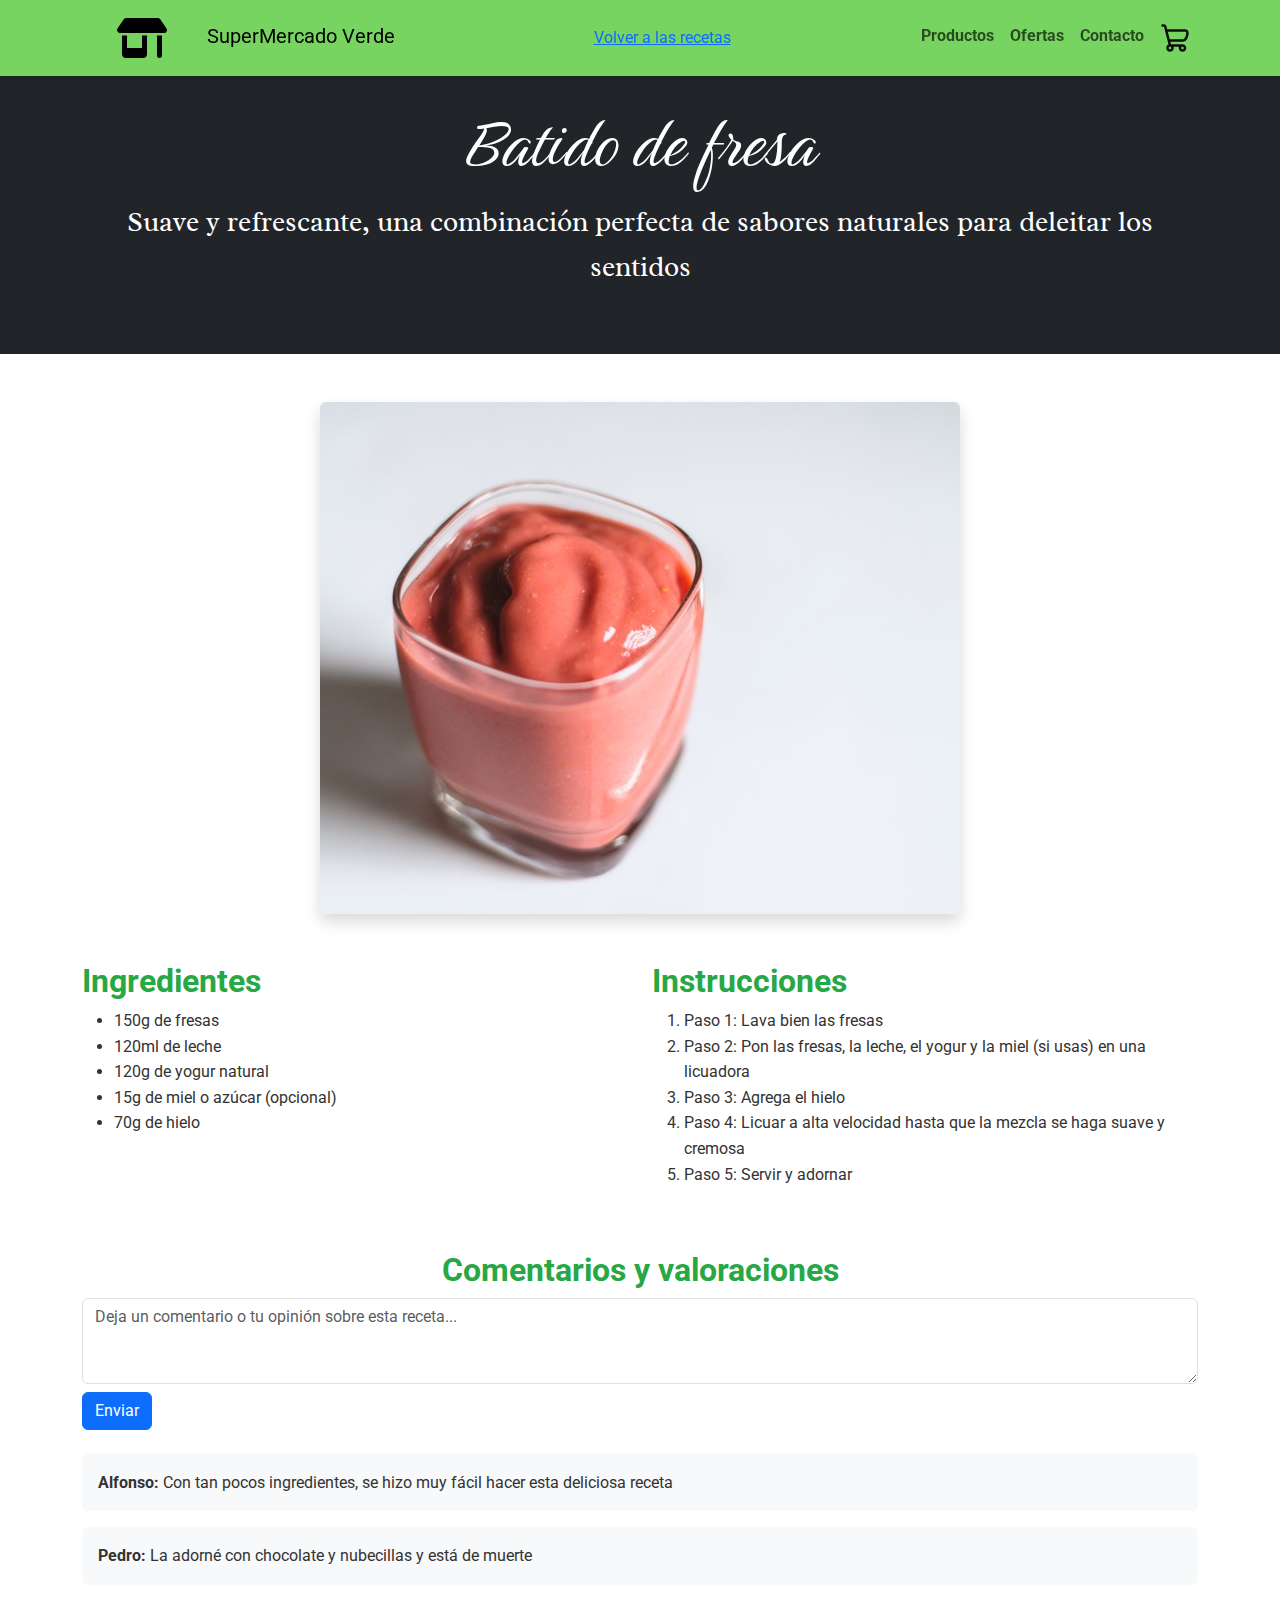
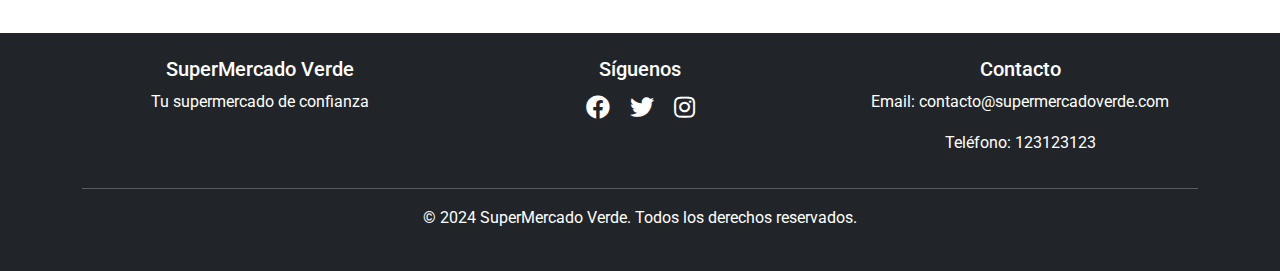
<file: ProyectoBootstrap/recetas/batidodefresa.html>
<!DOCTYPE html>
<html lang="es">

<head>
    <meta charset="UTF-8">
    <meta name="viewport" content="width=device-width, initial-scale=1.0">
    <title>Batido de fresa | SuperMercado Verde</title>
    <link href="https://cdn.jsdelivr.net/npm/bootstrap@5.3.3/dist/css/bootstrap.min.css" rel="stylesheet">
    <link href="https://fonts.googleapis.com/css2?family=Roboto:wght@300;400;700&display=swap" rel="stylesheet">
    <link rel="stylesheet" href="../indexStyle.css">
    <link rel="icon" href="../assets/favicon-dark.svg" media="(prefers-color-scheme: dark)">
    <link rel="icon" href="../assets/favicon-light.svg" media="(prefers-color-scheme: light)">
</head>

<body>

    <!-- Navbar -->
    <nav class="navbar navbar-expand-lg navbar-light bg-light fixed-top">
        <div class="container">
            <a class="navbar-brand" href="../index.html">
                <img src="../assets/logo.svg" alt="Logo SuperMercado Verde" width="120" height="60">
                <span>SuperMercado Verde</span>
            </a>
            <button class="navbar-toggler" type="button" data-bs-toggle="collapse" data-bs-target="#navbarNav"
                aria-controls="navbarNav" aria-expanded="false" aria-label="Toggle navigation">
                <span class="navbar-toggler-icon"></span>
            </button>
            <div class="container text-center ">
                <a href="../frutasyverduras.html#recetas">Volver a las recetas</a>
            </div>
            <div class="collapse navbar-collapse" id="navbarNav">
                <ul class="navbar-nav ms-auto">
                    <li class="nav-item"><a class="nav-link" href="../index.html#productos">Productos</a></li>
                    <li class="nav-item"><a class="nav-link" href="../index.html#ofertas">Ofertas</a></li>
                    <li class="nav-item"><a class="nav-link" href="../index.html#contacto">Contacto</a></li>
                    <li class="nav-item"><a class="nav-link" href="#carrito"><img
                                src="../assets/shopping-cart-svgrepo-com.svg" alt="carrito"></a></li>
                </ul>
            </div>
        </div>
    </nav>

    <!-- Encabezado de la receta -->
    <header class="bg-dark text-white py-5 mt-5 text-center">
        <div class="container">
            <h1 class="display-1 birthstone-regular ">Batido de fresa</h1>
            <p class="lead fs-3 radley-regular">Suave y refrescante, una combinación perfecta de sabores naturales para
                deleitar los sentidos</p>
        </div>
    </header>

    <!-- Imagen destacada -->
    <section class="container my-5 text-center">
        <img src="../assets/batidofresa.jpg" alt="Imagen de la receta" class="img-fluid rounded shadow mx-auto">
    </section>

    <!-- Ingredientes y pasos -->
    <section class="container my-5">
        <div class="row">
            <div class="col-md-6">
                <h2>Ingredientes</h2>
                <ul>
                    <li>150g de fresas</li>
                    <li>120ml de leche</li>
                    <li>120g de yogur natural</li>
                    <li>15g de miel o azúcar (opcional)</li>
                    <li>70g de hielo</li>
                </ul>
            </div>
            <div class="col-md-6">
                <h2>Instrucciones</h2>
                <ol>
                    <li>Paso 1: Lava bien las fresas</li>
                    <li>Paso 2: Pon las fresas, la leche, el yogur y la miel (si usas) en una licuadora</li>
                    <li>Paso 3: Agrega el hielo</li>
                    <li>Paso 4: Licuar a alta velocidad hasta que la mezcla se haga suave y cremosa</li>
                    <li>Paso 5: Servir y adornar</li>
                </ol>
            </div>
        </div>
    </section>

    <!-- Comentarios o valoraciones -->
    <section class="container my-5">
        <h2 class="text-center">Comentarios y valoraciones</h2>
        <div class="mb-4">
            <textarea class="form-control" rows="3"
                placeholder="Deja un comentario o tu opinión sobre esta receta..."></textarea>
            <button class="btn btn-primary mt-2">Enviar</button>
        </div>
        <div class="bg-light p-3 rounded mb-3">
            <strong>Alfonso:</strong> Con tan pocos ingredientes, se hizo muy fácil hacer esta deliciosa receta
        </div>
        <div class="bg-light p-3 rounded mb-3">
            <strong>Pedro:</strong> La adorné con chocolate y nubecillas y está de muerte
        </div>
    </section>

    <!-- Footer -->
    <footer class="bg-dark text-white text-center py-4">
        <div class="container">
            <div class="row">
                <div class="col-md-4">
                    <h5>SuperMercado Verde</h5>
                    <p>Tu supermercado de confianza</p>
                </div>
                <div class="col-md-4">
                    <h5>Síguenos</h5>
                    <div class="social-icons">
                        <a href="#" class="text-white mx-2"><i class="fab fa-facebook"></i></a>
                        <a href="#" class="text-white mx-2"><i class="fab fa-twitter"></i></a>
                        <a href="#" class="text-white mx-2"><i class="fab fa-instagram"></i></a>
                    </div>
                </div>
                <div class="col-md-4">
                    <h5>Contacto</h5>
                    <p>Email: contacto@supermercadoverde.com</p>
                    <p>Teléfono: 123123123</p>
                </div>
            </div>
            <hr>
            <p>&copy; 2024 SuperMercado Verde. Todos los derechos reservados.</p>
        </div>
    </footer>

    <script src="https://cdn.jsdelivr.net/npm/bootstrap@5.3.3/dist/js/bootstrap.bundle.min.js"></script>
    <link rel="stylesheet" href="https://cdnjs.cloudflare.com/ajax/libs/font-awesome/5.15.4/css/all.min.css">
</body>

</html>
</file>
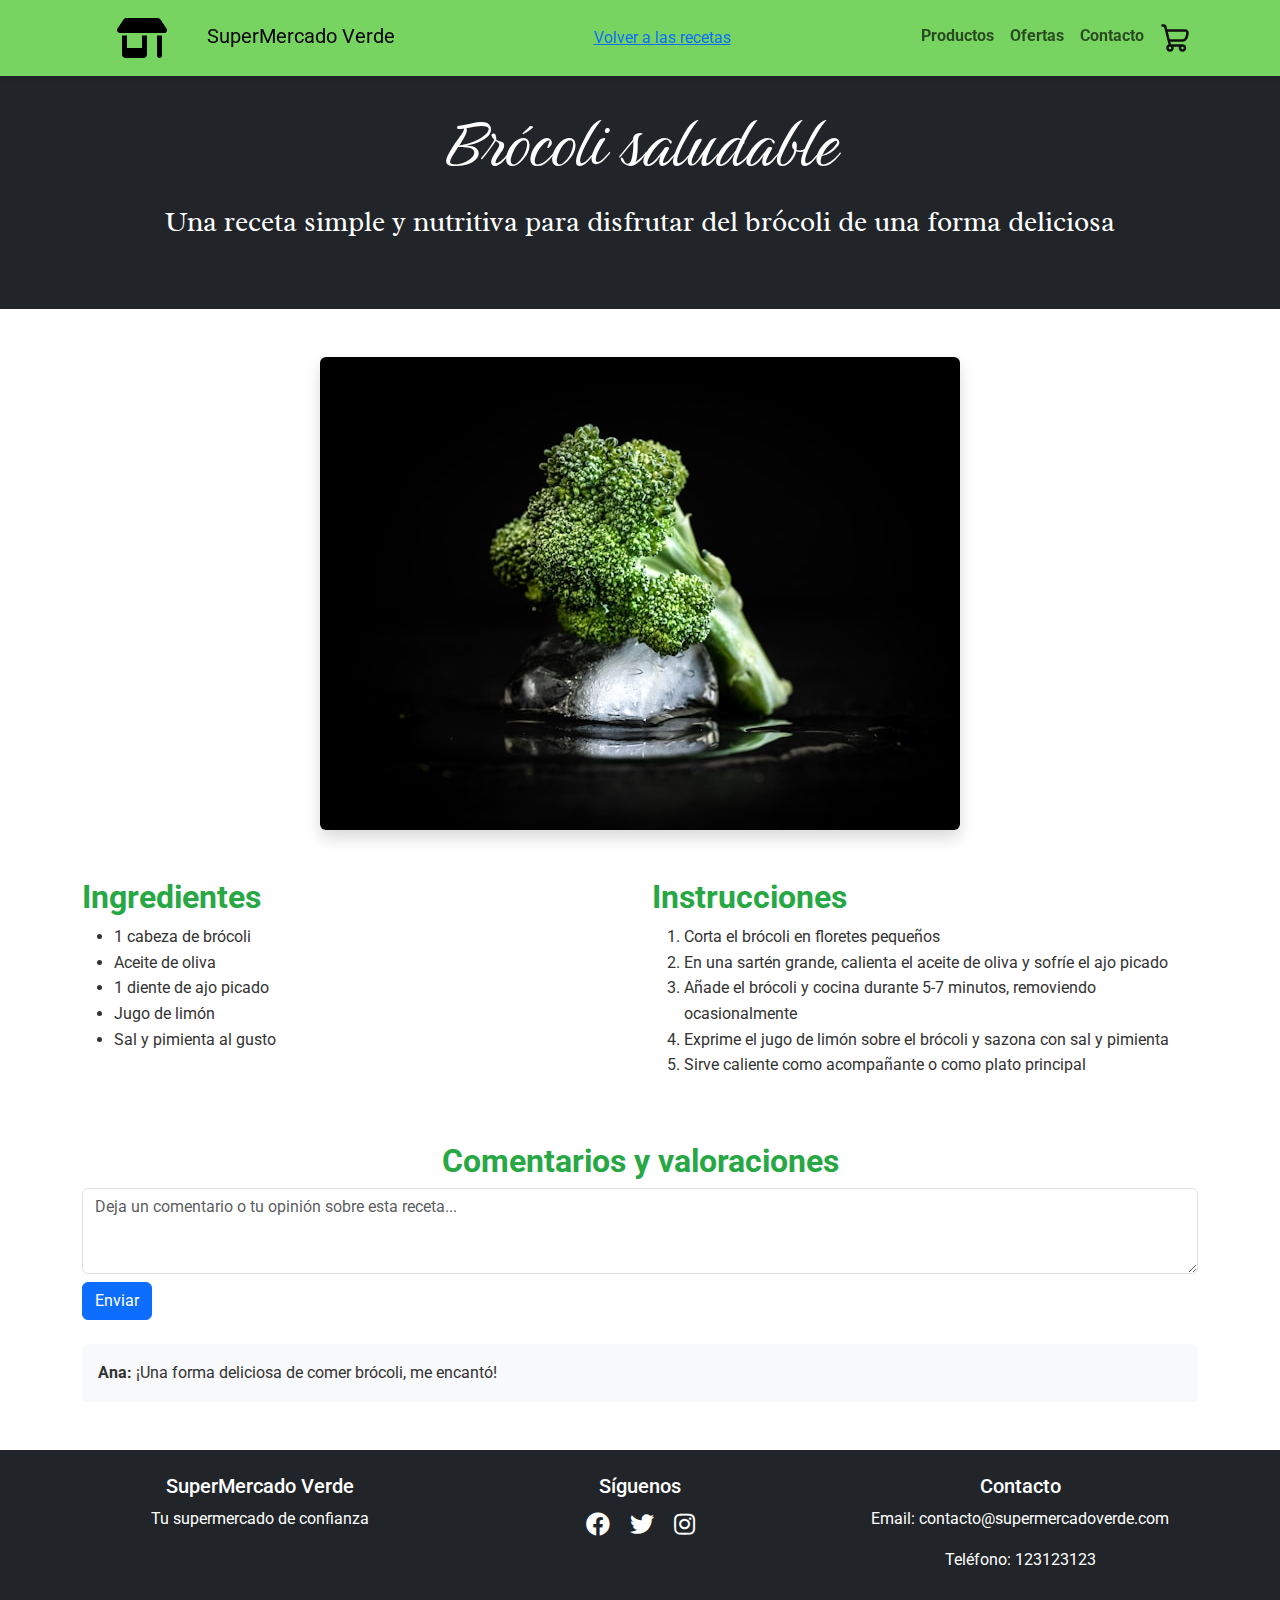
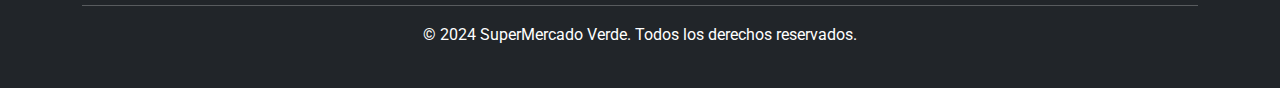
<file: ProyectoBootstrap/recetas/brocolisaludable.html>
<!DOCTYPE html>
<html lang="es">

<head>
    <meta charset="UTF-8">
    <meta name="viewport" content="width=device-width, initial-scale=1.0">
    <title>Brócoli saludable | SuperMercado Verde</title>
    <link href="https://cdn.jsdelivr.net/npm/bootstrap@5.3.3/dist/css/bootstrap.min.css" rel="stylesheet">
    <link href="https://fonts.googleapis.com/css2?family=Roboto:wght@300;400;700&display=swap" rel="stylesheet">
    <link rel="stylesheet" href="../indexStyle.css">
    <link rel="icon" href="../assets/favicon-dark.svg" media="(prefers-color-scheme: dark)">
    <link rel="icon" href="../assets/favicon-light.svg" media="(prefers-color-scheme: light)">
</head>

<body>

    <!-- Navbar -->
    <nav class="navbar navbar-expand-lg navbar-light bg-light fixed-top">
        <div class="container">
            <a class="navbar-brand" href="../index.html">
                <img src="../assets/logo.svg" alt="Logo SuperMercado Verde" width="120" height="60">
                <span>SuperMercado Verde</span>
            </a>
            <button class="navbar-toggler" type="button" data-bs-toggle="collapse" data-bs-target="#navbarNav"
                aria-controls="navbarNav" aria-expanded="false" aria-label="Toggle navigation">
                <span class="navbar-toggler-icon"></span>
            </button>
            <div class="container text-center">
                <a href="../frutasyverduras.html#recetas">Volver a las recetas</a>
            </div>
            <div class="collapse navbar-collapse" id="navbarNav">
                <ul class="navbar-nav ms-auto">
                    <li class="nav-item"><a class="nav-link" href="../index.html#productos">Productos</a></li>
                    <li class="nav-item"><a class="nav-link" href="../index.html#ofertas">Ofertas</a></li>
                    <li class="nav-item"><a class="nav-link" href="../index.html#contacto">Contacto</a></li>
                    <li class="nav-item"><a class="nav-link" href="#carrito"><img
                                src="../assets/shopping-cart-svgrepo-com.svg" alt="carrito"></a></li>
                </ul>
            </div>
        </div>
    </nav>

    <!-- Encabezado de la receta -->
    <header class="bg-dark text-white py-5 mt-5 text-center">
        <div class="container">
            <h1 class="display-1 birthstone-regular ">Brócoli saludable</h1>
            <p class="lead fs-3 radley-regular">Una receta simple y nutritiva para disfrutar del brócoli de una forma deliciosa</p>
        </div>
    </header>

    <!-- Imagen destacada -->
    <section class="container my-5 text-center">
        <img src="../assets/brocolisano.jpg" alt="Imagen de la receta" class="img-fluid rounded shadow mx-auto">
    </section>

    <!-- Ingredientes y pasos -->
    <section class="container my-5">
        <div class="row">
            <div class="col-md-6">
                <h2>Ingredientes</h2>
                <ul>
                    <li>1 cabeza de brócoli</li>
                    <li>Aceite de oliva</li>
                    <li>1 diente de ajo picado</li>
                    <li>Jugo de limón</li>
                    <li>Sal y pimienta al gusto</li>
                </ul>
            </div>
            <div class="col-md-6">
                <h2>Instrucciones</h2>
                <ol>
                    <li>Corta el brócoli en floretes pequeños</li>
                    <li>En una sartén grande, calienta el aceite de oliva y sofríe el ajo picado</li>
                    <li>Añade el brócoli y cocina durante 5-7 minutos, removiendo ocasionalmente</li>
                    <li>Exprime el jugo de limón sobre el brócoli y sazona con sal y pimienta</li>
                    <li>Sirve caliente como acompañante o como plato principal</li>
                </ol>
            </div>
        </div>
    </section>

    <!-- Comentarios o valoraciones -->
    <section class="container my-5">
        <h2 class="text-center">Comentarios y valoraciones</h2>
        <div class="mb-4">
            <textarea class="form-control" rows="3"
                placeholder="Deja un comentario o tu opinión sobre esta receta..."></textarea>
            <button class="btn btn-primary mt-2">Enviar</button>
        </div>
        <div class="bg-light p-3 rounded mb-3">
            <strong>Ana:</strong> ¡Una forma deliciosa de comer brócoli, me encantó!
        </div>
    </section>

    <!-- Footer -->
    <footer class="bg-dark text-white text-center py-4">
        <div class="container">
            <div class="row">
                <div class="col-md-4">
                    <h5>SuperMercado Verde</h5>
                    <p>Tu supermercado de confianza</p>
                </div>
                <div class="col-md-4">
                    <h5>Síguenos</h5>
                    <div class="social-icons">
                        <a href="#" class="text-white mx-2"><i class="fab fa-facebook"></i></a>
                        <a href="#" class="text-white mx-2"><i class="fab fa-twitter"></i></a>
                        <a href="#" class="text-white mx-2"><i class="fab fa-instagram"></i></a>
                    </div>
                </div>
                <div class="col-md-4">
                    <h5>Contacto</h5>
                    <p>Email: contacto@supermercadoverde.com</p>
                    <p>Teléfono: 123123123</p>
                </div>
            </div>
            <hr>
            <p>&copy; 2024 SuperMercado Verde. Todos los derechos reservados.</p>
        </div>
    </footer>

    <script src="https://cdn.jsdelivr.net/npm/bootstrap@5.3.3/dist/js/bootstrap.bundle.min.js"></script>
    <link rel="stylesheet" href="https://cdnjs.cloudflare.com/ajax/libs/font-awesome/5.15.4/css/all.min.css">
</body>

</html>
</file>
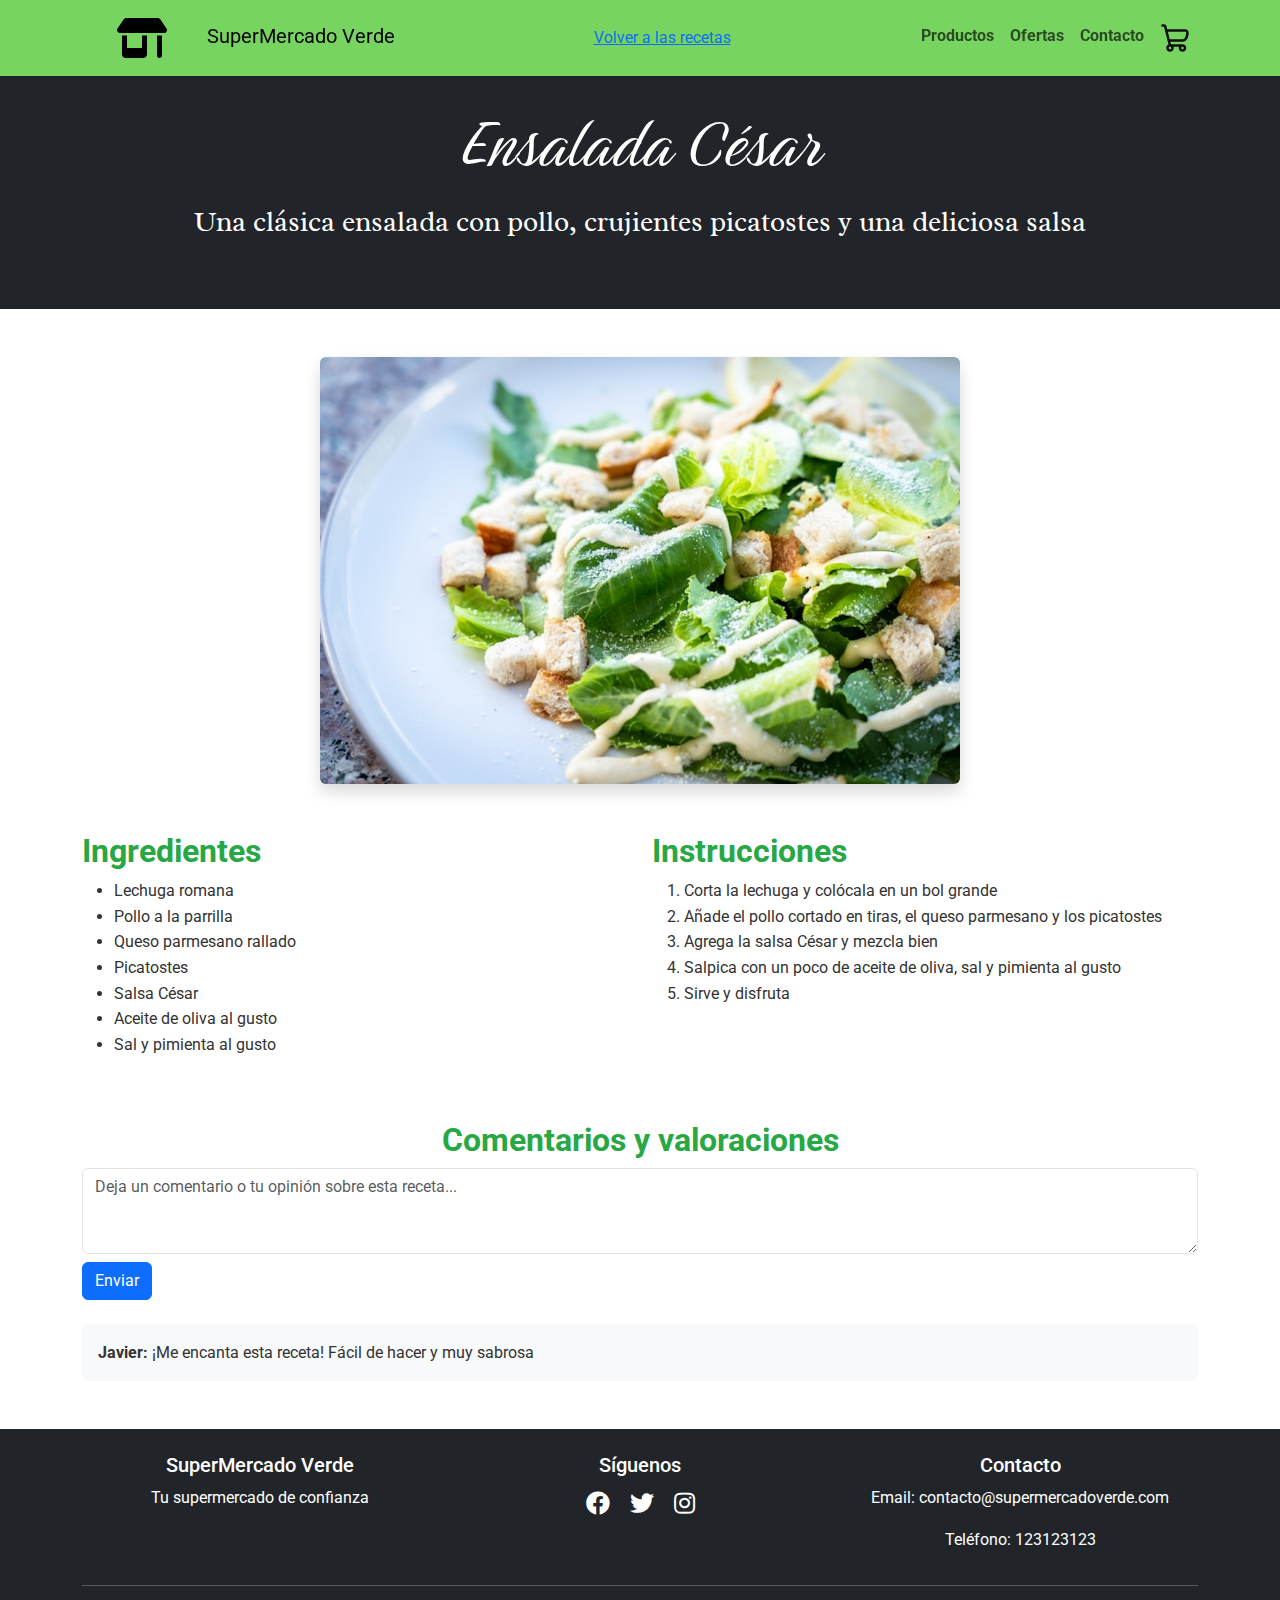
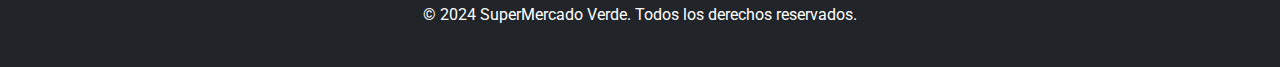
<file: ProyectoBootstrap/recetas/ensaladacesar.html>
<!DOCTYPE html>
<html lang="es">

<head>
    <meta charset="UTF-8">
    <meta name="viewport" content="width=device-width, initial-scale=1.0">
    <title>Ensalada César | SuperMercado Verde</title>
    <link href="https://cdn.jsdelivr.net/npm/bootstrap@5.3.3/dist/css/bootstrap.min.css" rel="stylesheet">
    <link href="https://fonts.googleapis.com/css2?family=Roboto:wght@300;400;700&display=swap" rel="stylesheet">
    <link rel="stylesheet" href="../indexStyle.css">
    <link rel="icon" href="../assets/favicon-dark.svg" media="(prefers-color-scheme: dark)">
    <link rel="icon" href="../assets/favicon-light.svg" media="(prefers-color-scheme: light)">
</head>

<body>

    <!-- Navbar -->
    <nav class="navbar navbar-expand-lg navbar-light bg-light fixed-top">
        <div class="container">
            <a class="navbar-brand" href="../index.html">
                <img src="../assets/logo.svg" alt="Logo SuperMercado Verde" width="120" height="60">
                <span>SuperMercado Verde</span>
            </a>
            <button class="navbar-toggler" type="button" data-bs-toggle="collapse" data-bs-target="#navbarNav"
                aria-controls="navbarNav" aria-expanded="false" aria-label="Toggle navigation">
                <span class="navbar-toggler-icon"></span>
            </button>
            <div class="container text-center">
                <a href="../frutasyverduras.html#recetas">Volver a las recetas</a>
            </div>
            <div class="collapse navbar-collapse" id="navbarNav">
                <ul class="navbar-nav ms-auto">
                    <li class="nav-item"><a class="nav-link" href="../index.html#productos">Productos</a></li>
                    <li class="nav-item"><a class="nav-link" href="../index.html#ofertas">Ofertas</a></li>
                    <li class="nav-item"><a class="nav-link" href="../index.html#contacto">Contacto</a></li>
                    <li class="nav-item"><a class="nav-link" href="#carrito"><img
                                src="../assets/shopping-cart-svgrepo-com.svg" alt="carrito"></a></li>
                </ul>
            </div>
        </div>
    </nav>

    <!-- Encabezado de la receta -->
    <header class="bg-dark text-white py-5 mt-5 text-center">
        <div class="container">
            <h1 class="display-1 birthstone-regular ">Ensalada César</h1>
            <p class="lead fs-3 radley-regular">Una clásica ensalada con pollo, crujientes picatostes y una deliciosa salsa</p>
        </div>
    </header>

    <!-- Imagen destacada -->
    <section class="container my-5 text-center">
        <img src="../assets/ensaladacesar.jpg" alt="Imagen de la receta" class="img-fluid rounded shadow mx-auto">
    </section>

    <!-- Ingredientes y pasos -->
    <section class="container my-5">
        <div class="row">
            <div class="col-md-6">
                <h2>Ingredientes</h2>
                <ul>
                    <li>Lechuga romana</li>
                    <li>Pollo a la parrilla</li>
                    <li>Queso parmesano rallado</li>
                    <li>Picatostes</li>
                    <li>Salsa César</li>
                    <li>Aceite de oliva al gusto</li>
                    <li>Sal y pimienta al gusto</li>
                </ul>
            </div>
            <div class="col-md-6">
                <h2>Instrucciones</h2>
                <ol>
                    <li>Corta la lechuga y colócala en un bol grande</li>
                    <li>Añade el pollo cortado en tiras, el queso parmesano y los picatostes</li>
                    <li>Agrega la salsa César y mezcla bien</li>
                    <li>Salpica con un poco de aceite de oliva, sal y pimienta al gusto</li>
                    <li>Sirve y disfruta</li>
                </ol>
            </div>
        </div>
    </section>

    <!-- Comentarios o valoraciones -->
    <section class="container my-5">
        <h2 class="text-center">Comentarios y valoraciones</h2>
        <div class="mb-4">
            <textarea class="form-control" rows="3"
                placeholder="Deja un comentario o tu opinión sobre esta receta..."></textarea>
            <button class="btn btn-primary mt-2">Enviar</button>
        </div>
        <div class="bg-light p-3 rounded mb-3">
            <strong>Javier:</strong> ¡Me encanta esta receta! Fácil de hacer y muy sabrosa
        </div>
    </section>

    <!-- Footer -->
    <footer class="bg-dark text-white text-center py-4">
        <div class="container">
            <div class="row">
                <div class="col-md-4">
                    <h5>SuperMercado Verde</h5>
                    <p>Tu supermercado de confianza</p>
                </div>
                <div class="col-md-4">
                    <h5>Síguenos</h5>
                    <div class="social-icons">
                        <a href="#" class="text-white mx-2"><i class="fab fa-facebook"></i></a>
                        <a href="#" class="text-white mx-2"><i class="fab fa-twitter"></i></a>
                        <a href="#" class="text-white mx-2"><i class="fab fa-instagram"></i></a>
                    </div>
                </div>
                <div class="col-md-4">
                    <h5>Contacto</h5>
                    <p>Email: contacto@supermercadoverde.com</p>
                    <p>Teléfono: 123123123</p>
                </div>
            </div>
            <hr>
            <p>&copy; 2024 SuperMercado Verde. Todos los derechos reservados.</p>
        </div>
    </footer>

    <script src="https://cdn.jsdelivr.net/npm/bootstrap@5.3.3/dist/js/bootstrap.bundle.min.js"></script>
    <link rel="stylesheet" href="https://cdnjs.cloudflare.com/ajax/libs/font-awesome/5.15.4/css/all.min.css">
</body>

</html>
</file>
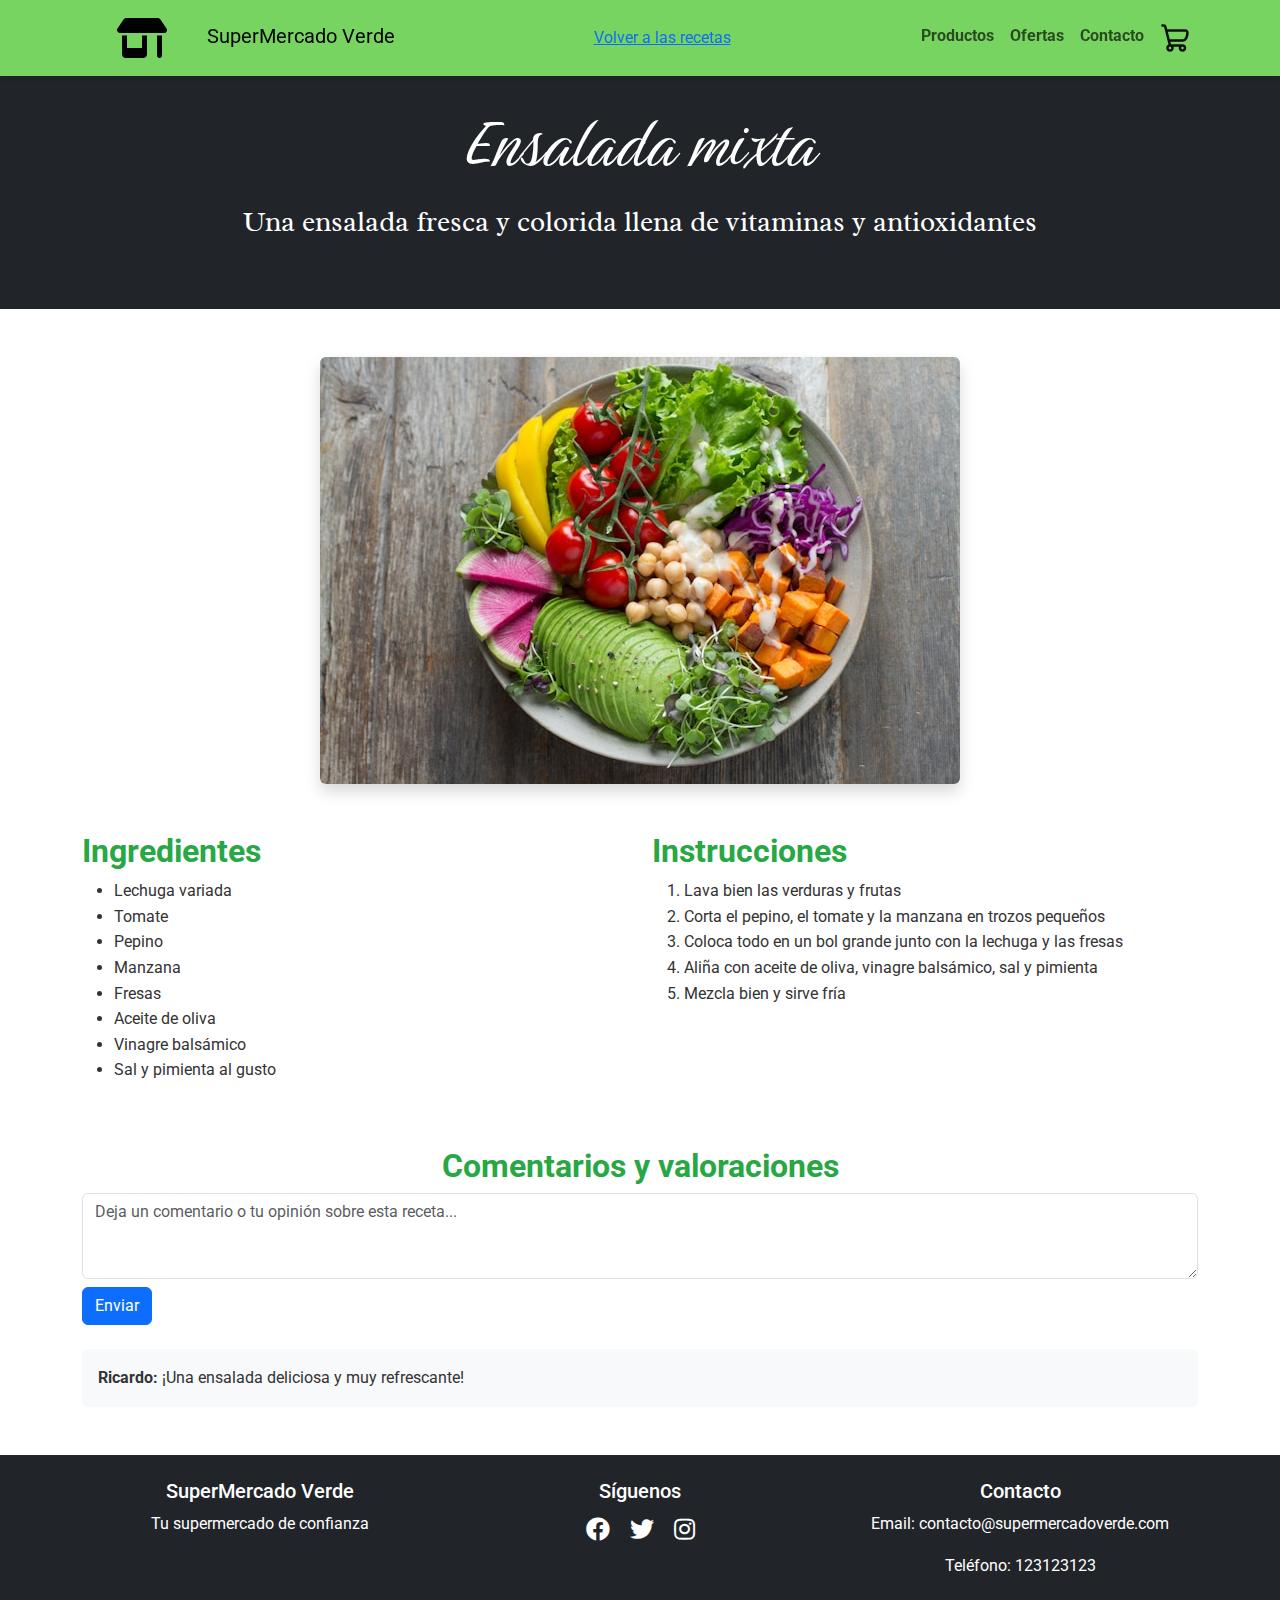
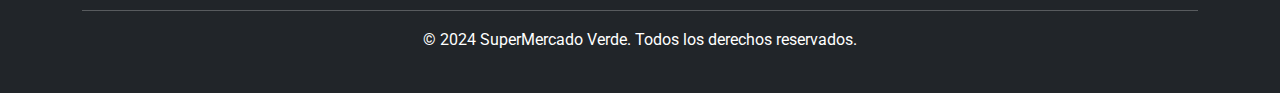
<file: ProyectoBootstrap/recetas/ensaladamixta.html>
<!DOCTYPE html>
<html lang="es">

<head>
    <meta charset="UTF-8">
    <meta name="viewport" content="width=device-width, initial-scale=1.0">
    <title>Ensalada mixta | SuperMercado Verde</title>
    <link href="https://cdn.jsdelivr.net/npm/bootstrap@5.3.3/dist/css/bootstrap.min.css" rel="stylesheet">
    <link href="https://fonts.googleapis.com/css2?family=Roboto:wght@300;400;700&display=swap" rel="stylesheet">
    <link rel="stylesheet" href="../indexStyle.css">
    <link rel="icon" href="../assets/favicon-dark.svg" media="(prefers-color-scheme: dark)">
    <link rel="icon" href="../assets/favicon-light.svg" media="(prefers-color-scheme: light)">
</head>

<body>

    <!-- Navbar -->
    <nav class="navbar navbar-expand-lg navbar-light bg-light fixed-top">
        <div class="container">
            <a class="navbar-brand" href="../index.html">
                <img src="../assets/logo.svg" alt="Logo SuperMercado Verde" width="120" height="60">
                <span>SuperMercado Verde</span>
            </a>
            <button class="navbar-toggler" type="button" data-bs-toggle="collapse" data-bs-target="#navbarNav"
                aria-controls="navbarNav" aria-expanded="false" aria-label="Toggle navigation">
                <span class="navbar-toggler-icon"></span>
            </button>
            <div class="container text-center">
                <a href="../frutasyverduras.html#recetas">Volver a las recetas</a>
            </div>
            <div class="collapse navbar-collapse" id="navbarNav">
                <ul class="navbar-nav ms-auto">
                    <li class="nav-item"><a class="nav-link" href="../index.html#productos">Productos</a></li>
                    <li class="nav-item"><a class="nav-link" href="../index.html#ofertas">Ofertas</a></li>
                    <li class="nav-item"><a class="nav-link" href="../index.html#contacto">Contacto</a></li>
                    <li class="nav-item"><a class="nav-link" href="#carrito"><img
                                src="../assets/shopping-cart-svgrepo-com.svg" alt="carrito"></a></li>
                </ul>
            </div>
        </div>
    </nav>

    <!-- Encabezado de la receta -->
    <header class="bg-dark text-white py-5 mt-5 text-center">
        <div class="container">
            <h1 class="display-1 birthstone-regular ">Ensalada mixta</h1>
            <p class="lead fs-3 radley-regular">Una ensalada fresca y colorida llena de vitaminas y antioxidantes</p>
        </div>
    </header>

    <!-- Imagen destacada -->
    <section class="container my-5 text-center">
        <img src="../assets/ensaladamixta.jpg" alt="Imagen de la receta" class="img-fluid rounded shadow mx-auto">
    </section>

    <!-- Ingredientes y pasos -->
    <section class="container my-5">
        <div class="row">
            <div class="col-md-6">
                <h2>Ingredientes</h2>
                <ul>
                    <li>Lechuga variada</li>
                    <li>Tomate</li>
                    <li>Pepino</li>
                    <li>Manzana</li>
                    <li>Fresas</li>
                    <li>Aceite de oliva</li>
                    <li>Vinagre balsámico</li>
                    <li>Sal y pimienta al gusto</li>
                </ul>
            </div>
            <div class="col-md-6">
                <h2>Instrucciones</h2>
                <ol>
                    <li>Lava bien las verduras y frutas</li>
                    <li>Corta el pepino, el tomate y la manzana en trozos pequeños</li>
                    <li>Coloca todo en un bol grande junto con la lechuga y las fresas</li>
                    <li>Aliña con aceite de oliva, vinagre balsámico, sal y pimienta</li>
                    <li>Mezcla bien y sirve fría</li>
                </ol>
            </div>
        </div>
    </section>

    <!-- Comentarios o valoraciones -->
    <section class="container my-5">
        <h2 class="text-center">Comentarios y valoraciones</h2>
        <div class="mb-4">
            <textarea class="form-control" rows="3"
                placeholder="Deja un comentario o tu opinión sobre esta receta..."></textarea>
            <button class="btn btn-primary mt-2">Enviar</button>
        </div>
        <div class="bg-light p-3 rounded mb-3">
            <strong>Ricardo:</strong> ¡Una ensalada deliciosa y muy refrescante!
        </div>
    </section>

    <!-- Footer -->
    <footer class="bg-dark text-white text-center py-4">
        <div class="container">
            <div class="row">
                <div class="col-md-4">
                    <h5>SuperMercado Verde</h5>
                    <p>Tu supermercado de confianza</p>
                </div>
                <div class="col-md-4">
                    <h5>Síguenos</h5>
                    <div class="social-icons">
                        <a href="#" class="text-white mx-2"><i class="fab fa-facebook"></i></a>
                        <a href="#" class="text-white mx-2"><i class="fab fa-twitter"></i></a>
                        <a href="#" class="text-white mx-2"><i class="fab fa-instagram"></i></a>
                    </div>
                </div>
                <div class="col-md-4">
                    <h5>Contacto</h5>
                    <p>Email: contacto@supermercadoverde.com</p>
                    <p>Teléfono: 123123123</p>
                </div>
            </div>
            <hr>
            <p>&copy; 2024 SuperMercado Verde. Todos los derechos reservados.</p>
        </div>
    </footer>

    <script src="https://cdn.jsdelivr.net/npm/bootstrap@5.3.3/dist/js/bootstrap.bundle.min.js"></script>
    <link rel="stylesheet" href="https://cdnjs.cloudflare.com/ajax/libs/font-awesome/5.15.4/css/all.min.css">
</body>

</html>
</file>
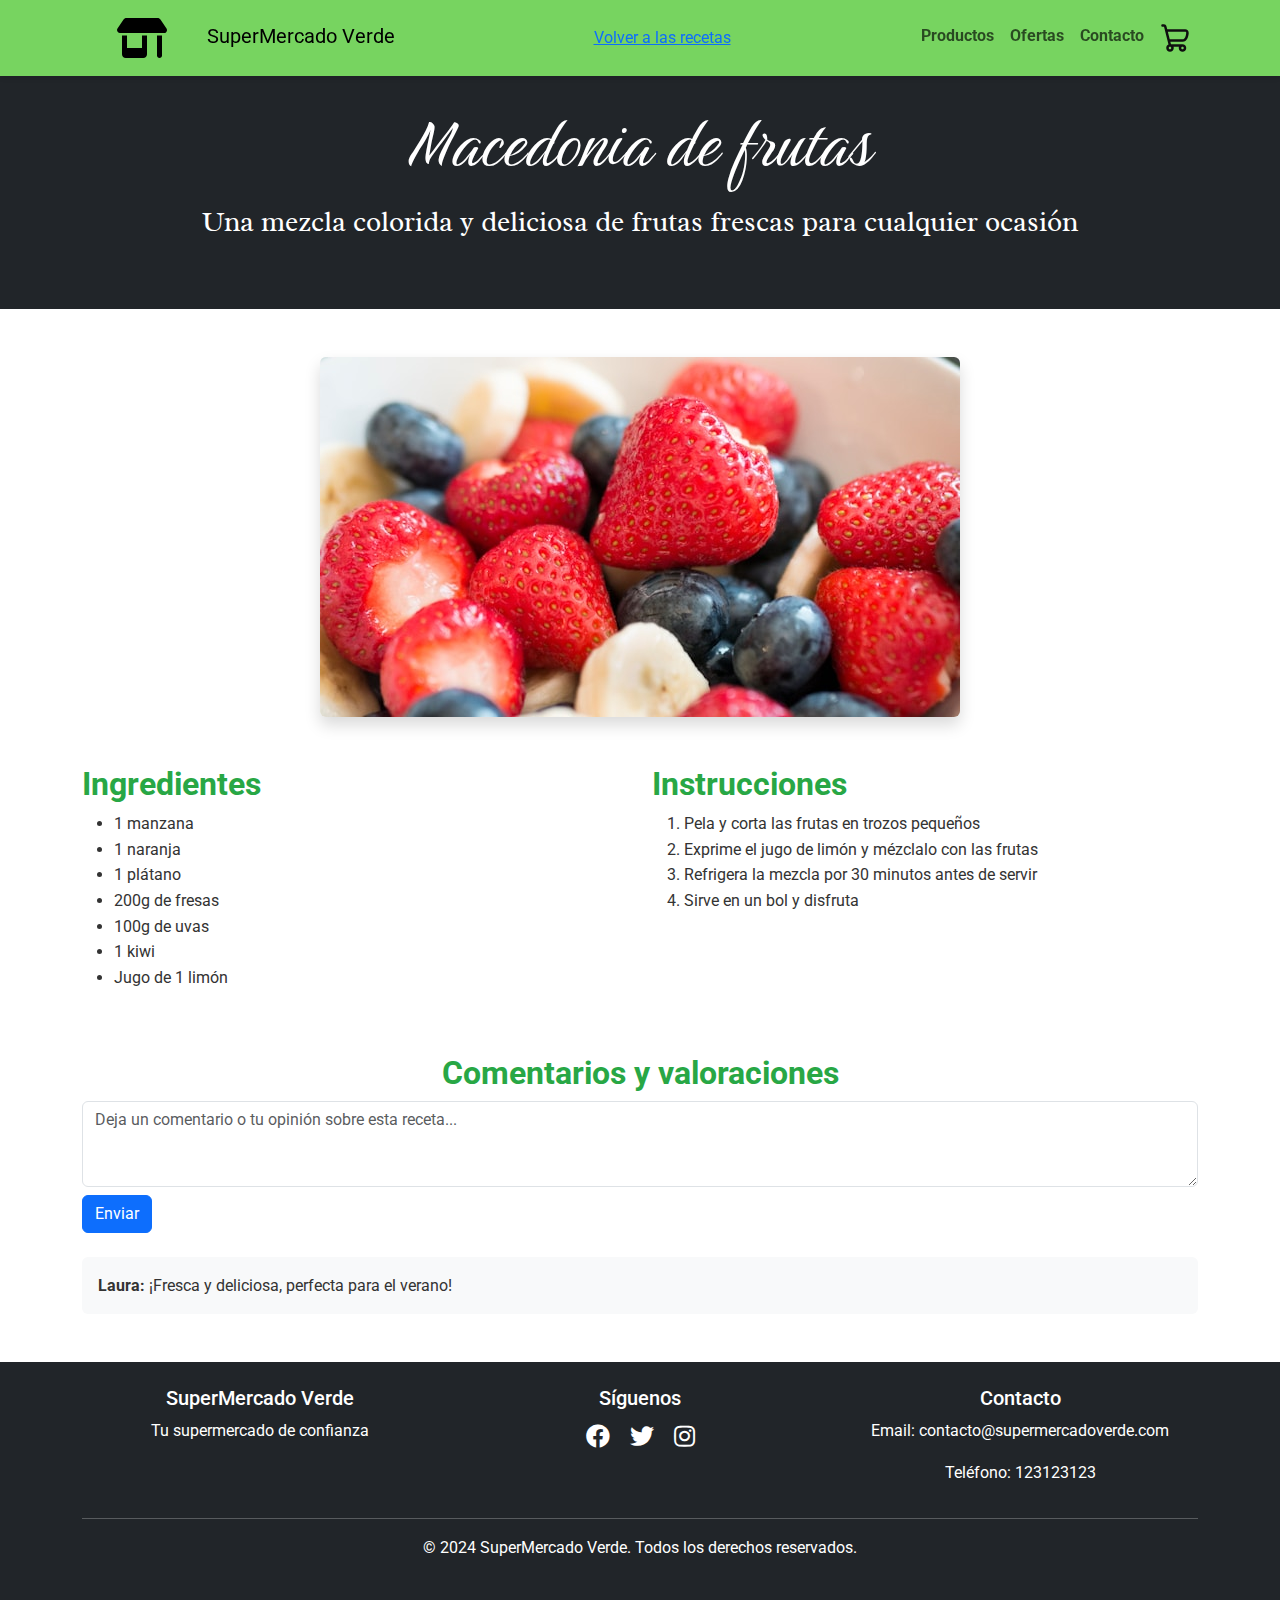
<file: ProyectoBootstrap/recetas/macedoniadefrutas.html>
<!DOCTYPE html>
<html lang="es">

<head>
    <meta charset="UTF-8">
    <meta name="viewport" content="width=device-width, initial-scale=1.0">
    <title>Macedonia de frutas | SuperMercado Verde</title>
    <link href="https://cdn.jsdelivr.net/npm/bootstrap@5.3.3/dist/css/bootstrap.min.css" rel="stylesheet">
    <link href="https://fonts.googleapis.com/css2?family=Roboto:wght@300;400;700&display=swap" rel="stylesheet">
    <link rel="stylesheet" href="../indexStyle.css">
    <link rel="icon" href="../assets/favicon-dark.svg" media="(prefers-color-scheme: dark)">
    <link rel="icon" href="../assets/favicon-light.svg" media="(prefers-color-scheme: light)">
</head>

<body>

    <!-- Navbar -->
    <nav class="navbar navbar-expand-lg navbar-light bg-light fixed-top">
        <div class="container">
            <a class="navbar-brand" href="../index.html">
                <img src="../assets/logo.svg" alt="Logo SuperMercado Verde" width="120" height="60">
                <span>SuperMercado Verde</span>
            </a>
            <button class="navbar-toggler" type="button" data-bs-toggle="collapse" data-bs-target="#navbarNav"
                aria-controls="navbarNav" aria-expanded="false" aria-label="Toggle navigation">
                <span class="navbar-toggler-icon"></span>
            </button>
            <div class="container text-center">
                <a href="../frutasyverduras.html#recetas">Volver a las recetas</a>
            </div>
            <div class="collapse navbar-collapse" id="navbarNav">
                <ul class="navbar-nav ms-auto">
                    <li class="nav-item"><a class="nav-link" href="../index.html#productos">Productos</a></li>
                    <li class="nav-item"><a class="nav-link" href="../index.html#ofertas">Ofertas</a></li>
                    <li class="nav-item"><a class="nav-link" href="../index.html#contacto">Contacto</a></li>
                    <li class="nav-item"><a class="nav-link" href="#carrito"><img
                                src="../assets/shopping-cart-svgrepo-com.svg" alt="carrito"></a></li>
                </ul>
            </div>
        </div>
    </nav>

    <!-- Encabezado de la receta -->
    <header class="bg-dark text-white py-5 mt-5 text-center">
        <div class="container">
            <h1 class="display-1 birthstone-regular ">Macedonia de frutas</h1>
            <p class="lead fs-3 radley-regular">Una mezcla colorida y deliciosa de frutas frescas para cualquier ocasión</p>
        </div>
    </header>

    <!-- Imagen destacada -->
    <section class="container my-5 text-center">
        <img src="../assets/macedonia.jpg" alt="Imagen de la receta" class="img-fluid rounded shadow mx-auto">
    </section>

    <!-- Ingredientes y pasos -->
    <section class="container my-5">
        <div class="row">
            <div class="col-md-6">
                <h2>Ingredientes</h2>
                <ul>
                    <li>1 manzana</li>
                    <li>1 naranja</li>
                    <li>1 plátano</li>
                    <li>200g de fresas</li>
                    <li>100g de uvas</li>
                    <li>1 kiwi</li>
                    <li>Jugo de 1 limón</li>
                </ul>
            </div>
            <div class="col-md-6">
                <h2>Instrucciones</h2>
                <ol>
                    <li>Pela y corta las frutas en trozos pequeños</li>
                    <li>Exprime el jugo de limón y mézclalo con las frutas</li>
                    <li>Refrigera la mezcla por 30 minutos antes de servir</li>
                    <li>Sirve en un bol y disfruta</li>
                </ol>
            </div>
        </div>
    </section>

    <!-- Comentarios o valoraciones -->
    <section class="container my-5">
        <h2 class="text-center">Comentarios y valoraciones</h2>
        <div class="mb-4">
            <textarea class="form-control" rows="3"
                placeholder="Deja un comentario o tu opinión sobre esta receta..."></textarea>
            <button class="btn btn-primary mt-2">Enviar</button>
        </div>
        <div class="bg-light p-3 rounded mb-3">
            <strong>Laura:</strong> ¡Fresca y deliciosa, perfecta para el verano!
        </div>
    </section>

    <!-- Footer -->
    <footer class="bg-dark text-white text-center py-4">
        <div class="container">
            <div class="row">
                <div class="col-md-4">
                    <h5>SuperMercado Verde</h5>
                    <p>Tu supermercado de confianza</p>
                </div>
                <div class="col-md-4">
                    <h5>Síguenos</h5>
                    <div class="social-icons">
                        <a href="#" class="text-white mx-2"><i class="fab fa-facebook"></i></a>
                        <a href="#" class="text-white mx-2"><i class="fab fa-twitter"></i></a>
                        <a href="#" class="text-white mx-2"><i class="fab fa-instagram"></i></a>
                    </div>
                </div>
                <div class="col-md-4">
                    <h5>Contacto</h5>
                    <p>Email: contacto@supermercadoverde.com</p>
                    <p>Teléfono: 123123123</p>
                </div>
            </div>
            <hr>
            <p>&copy; 2024 SuperMercado Verde. Todos los derechos reservados.</p>
        </div>
    </footer>

    <script src="https://cdn.jsdelivr.net/npm/bootstrap@5.3.3/dist/js/bootstrap.bundle.min.js"></script>
    <link rel="stylesheet" href="https://cdnjs.cloudflare.com/ajax/libs/font-awesome/5.15.4/css/all.min.css">
</body>

</html>
</file>
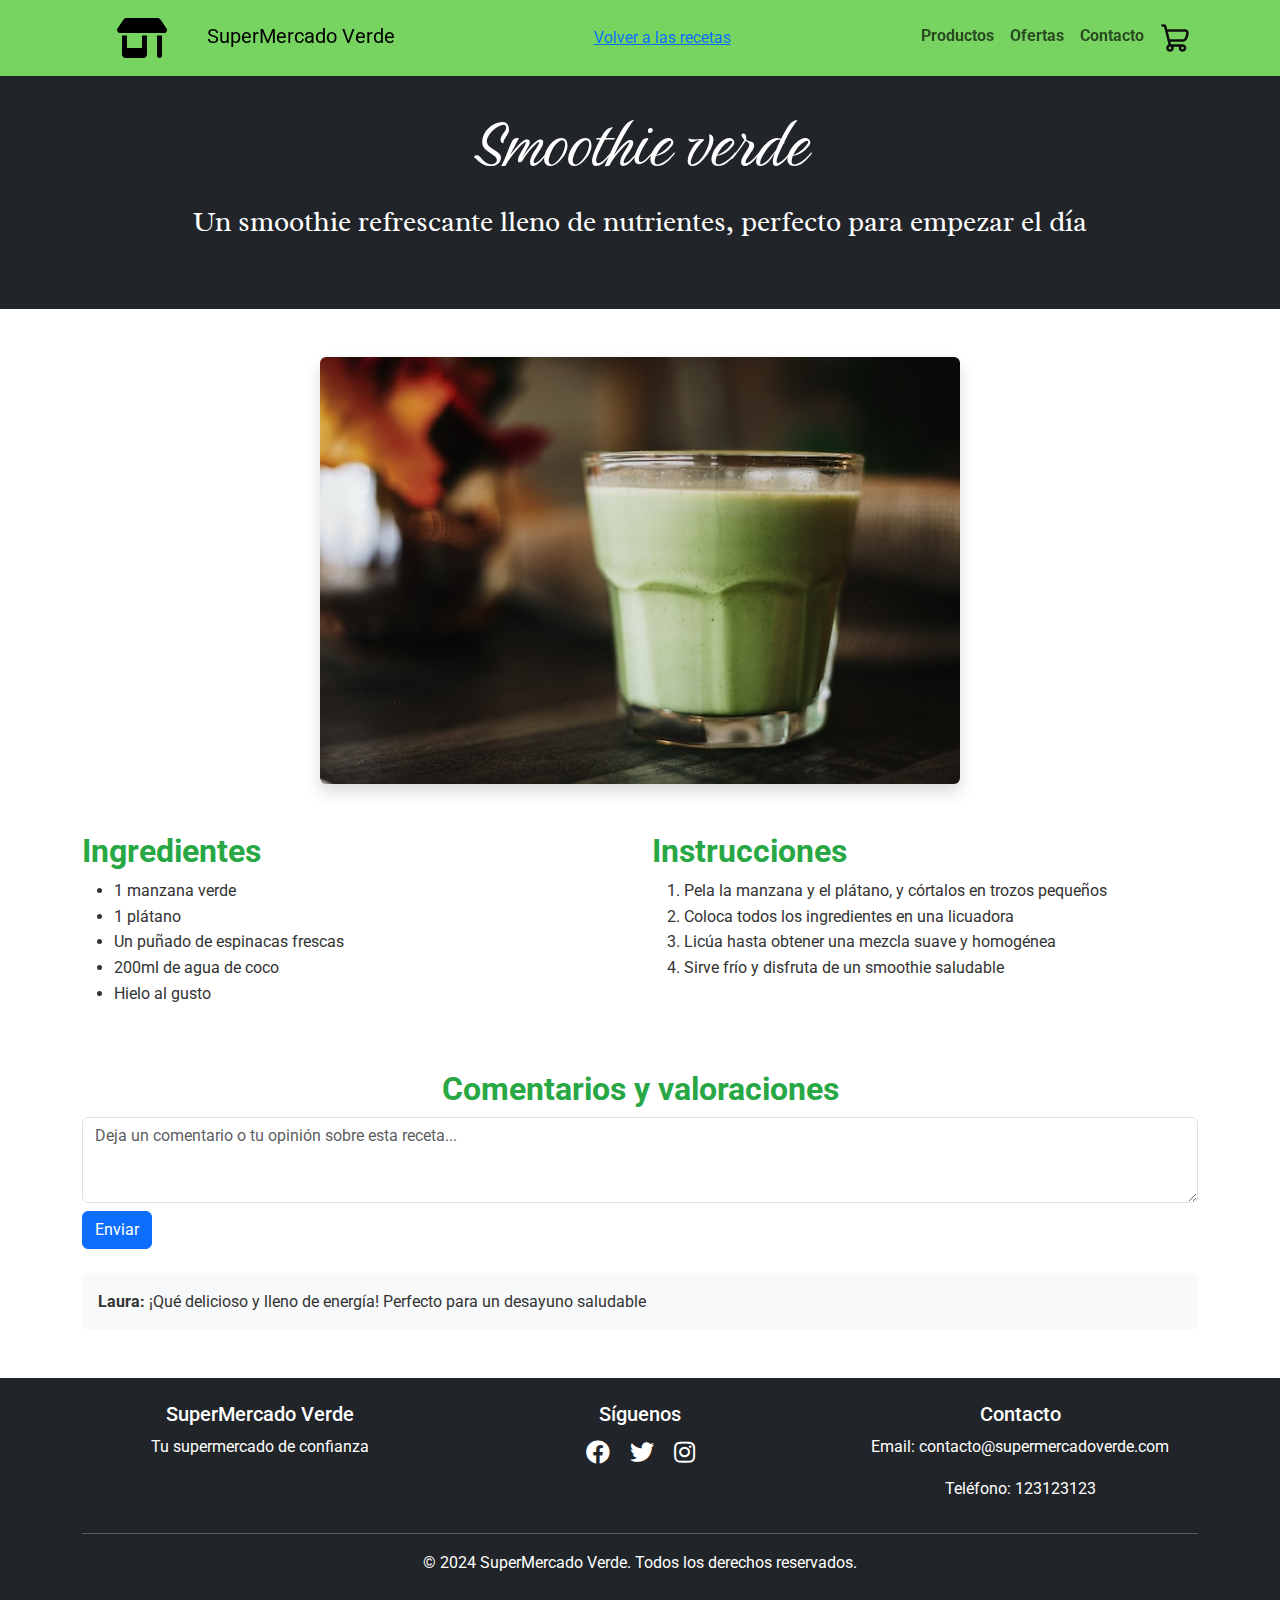
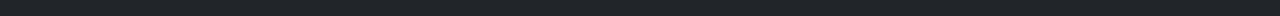
<file: ProyectoBootstrap/recetas/smoothieverde.html>
<!DOCTYPE html>
<html lang="es">

<head>
    <meta charset="UTF-8">
    <meta name="viewport" content="width=device-width, initial-scale=1.0">
    <title>Smoothie verde | SuperMercado Verde</title>
    <link href="https://cdn.jsdelivr.net/npm/bootstrap@5.3.3/dist/css/bootstrap.min.css" rel="stylesheet">
    <link href="https://fonts.googleapis.com/css2?family=Roboto:wght@300;400;700&display=swap" rel="stylesheet">
    <link rel="stylesheet" href="../indexStyle.css">
    <link rel="icon" href="../assets/favicon-dark.svg" media="(prefers-color-scheme: dark)">
    <link rel="icon" href="../assets/favicon-light.svg" media="(prefers-color-scheme: light)">
</head>

<body>

    <!-- Navbar -->
    <nav class="navbar navbar-expand-lg navbar-light bg-light fixed-top">
        <div class="container">
            <a class="navbar-brand" href="../index.html">
                <img src="../assets/logo.svg" alt="Logo SuperMercado Verde" width="120" height="60">
                <span>SuperMercado Verde</span>
            </a>
            <button class="navbar-toggler" type="button" data-bs-toggle="collapse" data-bs-target="#navbarNav"
                aria-controls="navbarNav" aria-expanded="false" aria-label="Toggle navigation">
                <span class="navbar-toggler-icon"></span>
            </button>
            <div class="container text-center">
                <a href="../frutasyverduras.html#recetas">Volver a las recetas</a>
            </div>
            <div class="collapse navbar-collapse" id="navbarNav">
                <ul class="navbar-nav ms-auto">
                    <li class="nav-item"><a class="nav-link" href="../index.html#productos">Productos</a></li>
                    <li class="nav-item"><a class="nav-link" href="../index.html#ofertas">Ofertas</a></li>
                    <li class="nav-item"><a class="nav-link" href="../index.html#contacto">Contacto</a></li>
                    <li class="nav-item"><a class="nav-link" href="#carrito"><img
                                src="../assets/shopping-cart-svgrepo-com.svg" alt="carrito"></a></li>
                </ul>
            </div>
        </div>
    </nav>

    <!-- Encabezado de la receta -->
    <header class="bg-dark text-white py-5 mt-5 text-center">
        <div class="container">
            <h1 class="display-1 birthstone-regular ">Smoothie verde </h1>
            <p class="lead fs-3 radley-regular">Un smoothie refrescante lleno de nutrientes, perfecto para empezar el día</p>
        </div>
    </header>

    <!-- Imagen destacada -->
    <section class="container my-5 text-center">
        <img src="../assets/smoothieverde.jpg" alt="Imagen de la receta" class="img-fluid rounded shadow mx-auto">
    </section>

    <!-- Ingredientes y pasos -->
    <section class="container my-5">
        <div class="row">
            <div class="col-md-6">
                <h2>Ingredientes</h2>
                <ul>
                    <li>1 manzana verde</li>
                    <li>1 plátano</li>
                    <li>Un puñado de espinacas frescas</li>
                    <li>200ml de agua de coco</li>
                    <li>Hielo al gusto</li>
                </ul>
            </div>
            <div class="col-md-6">
                <h2>Instrucciones</h2>
                <ol>
                    <li>Pela la manzana y el plátano, y córtalos en trozos pequeños</li>
                    <li>Coloca todos los ingredientes en una licuadora</li>
                    <li>Licúa hasta obtener una mezcla suave y homogénea</li>
                    <li>Sirve frío y disfruta de un smoothie saludable</li>
                </ol>
            </div>
        </div>
    </section>

    <!-- Comentarios o valoraciones -->
    <section class="container my-5">
        <h2 class="text-center">Comentarios y valoraciones</h2>
        <div class="mb-4">
            <textarea class="form-control" rows="3"
                placeholder="Deja un comentario o tu opinión sobre esta receta..."></textarea>
            <button class="btn btn-primary mt-2">Enviar</button>
        </div>
        <div class="bg-light p-3 rounded mb-3">
            <strong>Laura:</strong> ¡Qué delicioso y lleno de energía! Perfecto para un desayuno saludable
        </div>
    </section>

    <!-- Footer -->
    <footer class="bg-dark text-white text-center py-4">
        <div class="container">
            <div class="row">
                <div class="col-md-4">
                    <h5>SuperMercado Verde</h5>
                    <p>Tu supermercado de confianza</p>
                </div>
                <div class="col-md-4">
                    <h5>Síguenos</h5>
                    <div class="social-icons">
                        <a href="#" class="text-white mx-2"><i class="fab fa-facebook"></i></a>
                        <a href="#" class="text-white mx-2"><i class="fab fa-twitter"></i></a>
                        <a href="#" class="text-white mx-2"><i class="fab fa-instagram"></i></a>
                    </div>
                </div>
                <div class="col-md-4">
                    <h5>Contacto</h5>
                    <p>Email: contacto@supermercadoverde.com</p>
                    <p>Teléfono: 123123123</p>
                </div>
            </div>
            <hr>
            <p>&copy; 2024 SuperMercado Verde. Todos los derechos reservados.</p>
        </div>
    </footer>

    <script src="https://cdn.jsdelivr.net/npm/bootstrap@5.3.3/dist/js/bootstrap.bundle.min.js"></script>
    <link rel="stylesheet" href="https://cdnjs.cloudflare.com/ajax/libs/font-awesome/5.15.4/css/all.min.css">
</body>

</html>
</file>
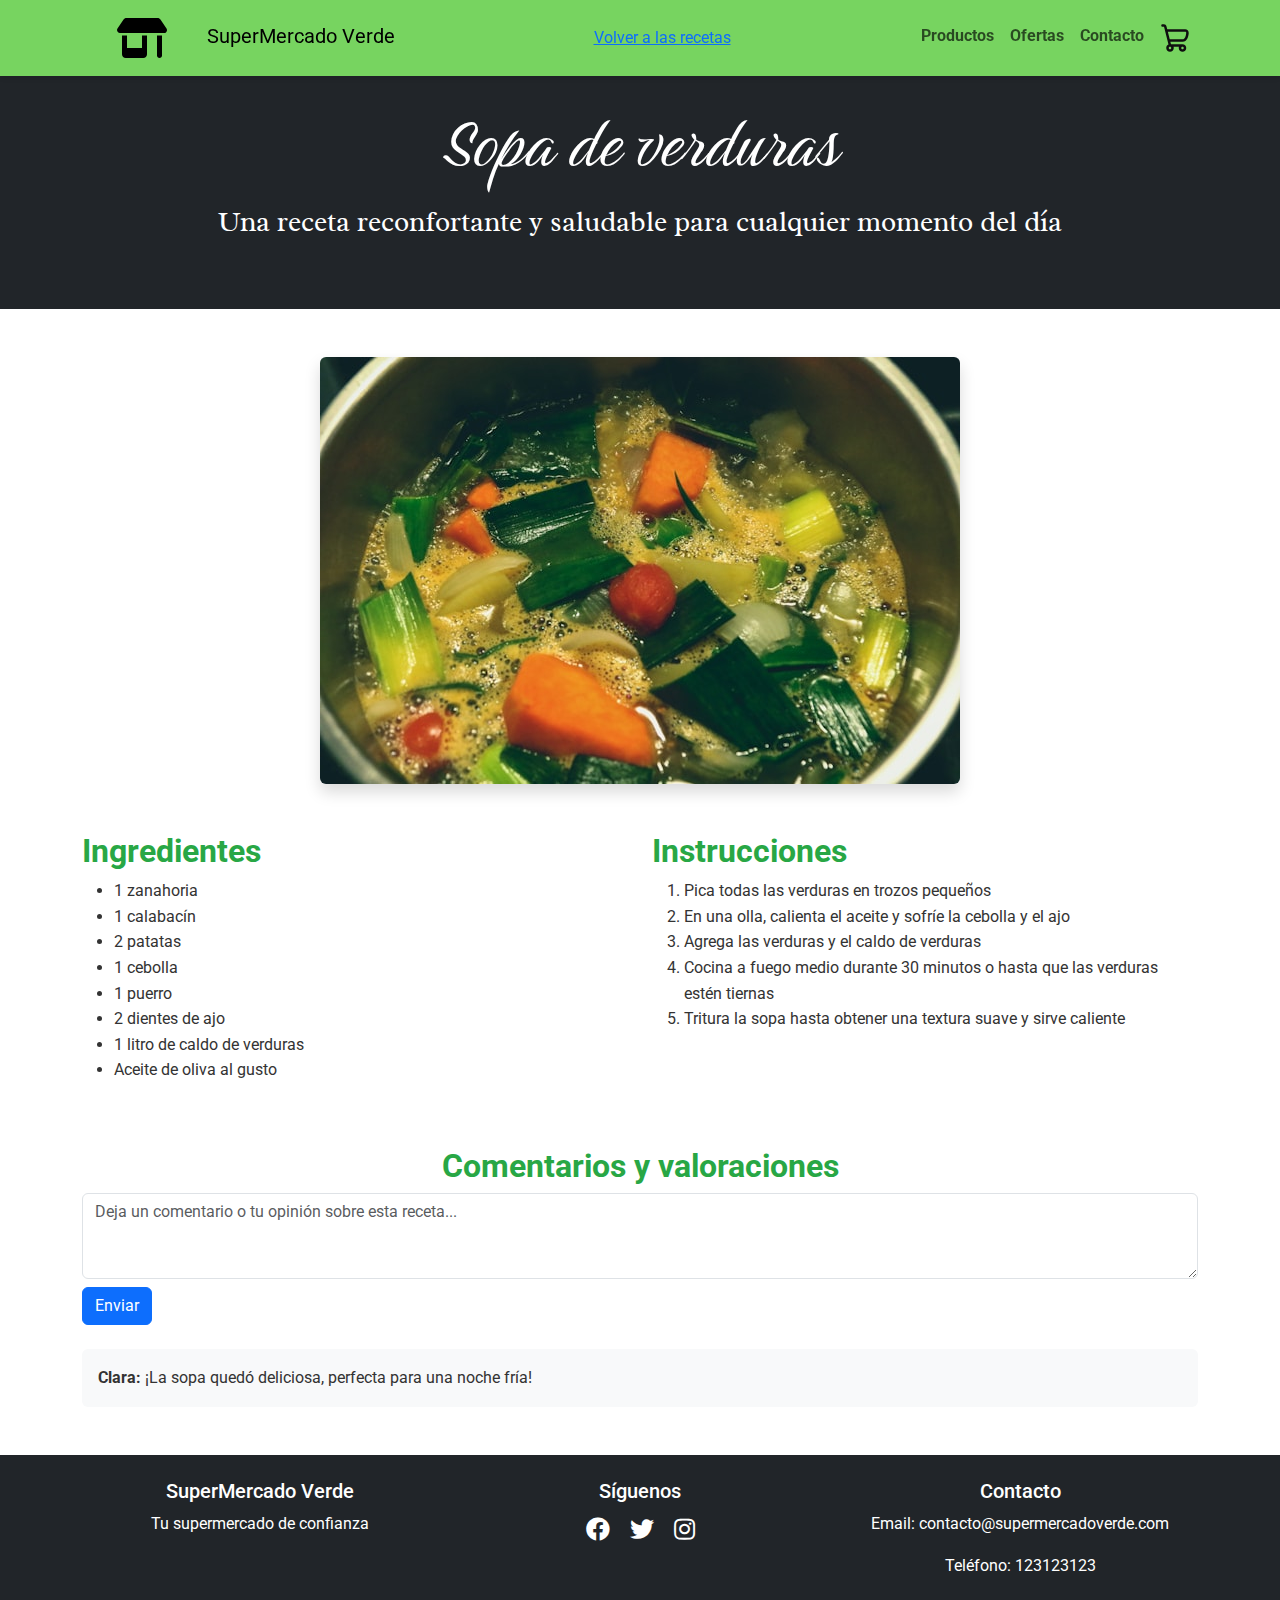
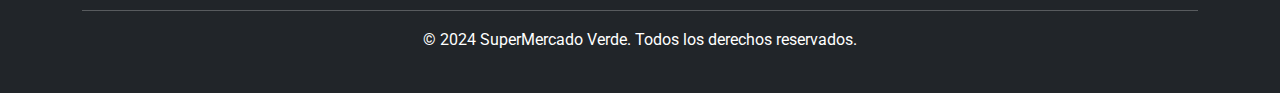
<file: ProyectoBootstrap/recetas/sopadeverduras.html>
<!DOCTYPE html>
<html lang="es">

<head>
    <meta charset="UTF-8">
    <meta name="viewport" content="width=device-width, initial-scale=1.0">
    <title>Sopa de verduras | SuperMercado Verde</title>
    <link href="https://cdn.jsdelivr.net/npm/bootstrap@5.3.3/dist/css/bootstrap.min.css" rel="stylesheet">
    <link href="https://fonts.googleapis.com/css2?family=Roboto:wght@300;400;700&display=swap" rel="stylesheet">
    <link rel="stylesheet" href="../indexStyle.css">
    <link rel="icon" href="../assets/favicon-dark.svg" media="(prefers-color-scheme: dark)">
    <link rel="icon" href="../assets/favicon-light.svg" media="(prefers-color-scheme: light)">
</head>

<body>

    <!-- Navbar -->
    <nav class="navbar navbar-expand-lg navbar-light bg-light fixed-top">
        <div class="container">
            <a class="navbar-brand" href="../index.html">
                <img src="../assets/logo.svg" alt="Logo SuperMercado Verde" width="120" height="60">
                <span>SuperMercado Verde</span>
            </a>
            <button class="navbar-toggler" type="button" data-bs-toggle="collapse" data-bs-target="#navbarNav"
                aria-controls="navbarNav" aria-expanded="false" aria-label="Toggle navigation">
                <span class="navbar-toggler-icon"></span>
            </button>
            <div class="container text-center">
                <a href="../frutasyverduras.html#recetas">Volver a las recetas</a>
            </div>
            <div class="collapse navbar-collapse" id="navbarNav">
                <ul class="navbar-nav ms-auto">
                    <li class="nav-item"><a class="nav-link" href="../index.html#productos">Productos</a></li>
                    <li class="nav-item"><a class="nav-link" href="../index.html#ofertas">Ofertas</a></li>
                    <li class="nav-item"><a class="nav-link" href="../index.html#contacto">Contacto</a></li>
                    <li class="nav-item"><a class="nav-link" href="#carrito"><img
                                src="../assets/shopping-cart-svgrepo-com.svg" alt="carrito"></a></li>
                </ul>
            </div>
        </div>
    </nav>

    <!-- Encabezado de la receta -->
    <header class="bg-dark text-white py-5 mt-5 text-center">
        <div class="container">
            <h1 class="display-1 birthstone-regular ">Sopa de verduras</h1>
            <p class="lead fs-3 radley-regular">Una receta reconfortante y saludable para cualquier momento del día</p>
        </div>
    </header>

    <!-- Imagen destacada -->
    <section class="container my-5 text-center">
        <img src="../assets/sopadeverduras.jpg" alt="Imagen de la receta" class="img-fluid rounded shadow mx-auto">
    </section>

    <!-- Ingredientes y pasos -->
    <section class="container my-5">
        <div class="row">
            <div class="col-md-6">
                <h2>Ingredientes</h2>
                <ul>
                    <li>1 zanahoria</li>
                    <li>1 calabacín</li>
                    <li>2 patatas</li>
                    <li>1 cebolla</li>
                    <li>1 puerro</li>
                    <li>2 dientes de ajo</li>
                    <li>1 litro de caldo de verduras</li>
                    <li>Aceite de oliva al gusto</li>
                </ul>
            </div>
            <div class="col-md-6">
                <h2>Instrucciones</h2>
                <ol>
                    <li>Pica todas las verduras en trozos pequeños</li>
                    <li>En una olla, calienta el aceite y sofríe la cebolla y el ajo</li>
                    <li>Agrega las verduras y el caldo de verduras</li>
                    <li>Cocina a fuego medio durante 30 minutos o hasta que las verduras estén tiernas</li>
                    <li>Tritura la sopa hasta obtener una textura suave y sirve caliente</li>
                </ol>
            </div>
        </div>
    </section>

    <!-- Comentarios o valoraciones -->
    <section class="container my-5">
        <h2 class="text-center">Comentarios y valoraciones</h2>
        <div class="mb-4">
            <textarea class="form-control" rows="3"
                placeholder="Deja un comentario o tu opinión sobre esta receta..."></textarea>
            <button class="btn btn-primary mt-2">Enviar</button>
        </div>
        <div class="bg-light p-3 rounded mb-3">
            <strong>Clara:</strong> ¡La sopa quedó deliciosa, perfecta para una noche fría!
        </div>
    </section>

    <!-- Footer -->
    <footer class="bg-dark text-white text-center py-4">
        <div class="container">
            <div class="row">
                <div class="col-md-4">
                    <h5>SuperMercado Verde</h5>
                    <p>Tu supermercado de confianza</p>
                </div>
                <div class="col-md-4">
                    <h5>Síguenos</h5>
                    <div class="social-icons">
                        <a href="#" class="text-white mx-2"><i class="fab fa-facebook"></i></a>
                        <a href="#" class="text-white mx-2"><i class="fab fa-twitter"></i></a>
                        <a href="#" class="text-white mx-2"><i class="fab fa-instagram"></i></a>
                    </div>
                </div>
                <div class="col-md-4">
                    <h5>Contacto</h5>
                    <p>Email: contacto@supermercadoverde.com</p>
                    <p>Teléfono: 123123123</p>
                </div>
            </div>
            <hr>
            <p>&copy; 2024 SuperMercado Verde. Todos los derechos reservados.</p>
        </div>
    </footer>

    <script src="https://cdn.jsdelivr.net/npm/bootstrap@5.3.3/dist/js/bootstrap.bundle.min.js"></script>
    <link rel="stylesheet" href="https://cdnjs.cloudflare.com/ajax/libs/font-awesome/5.15.4/css/all.min.css">
</body>

</html>
</file>
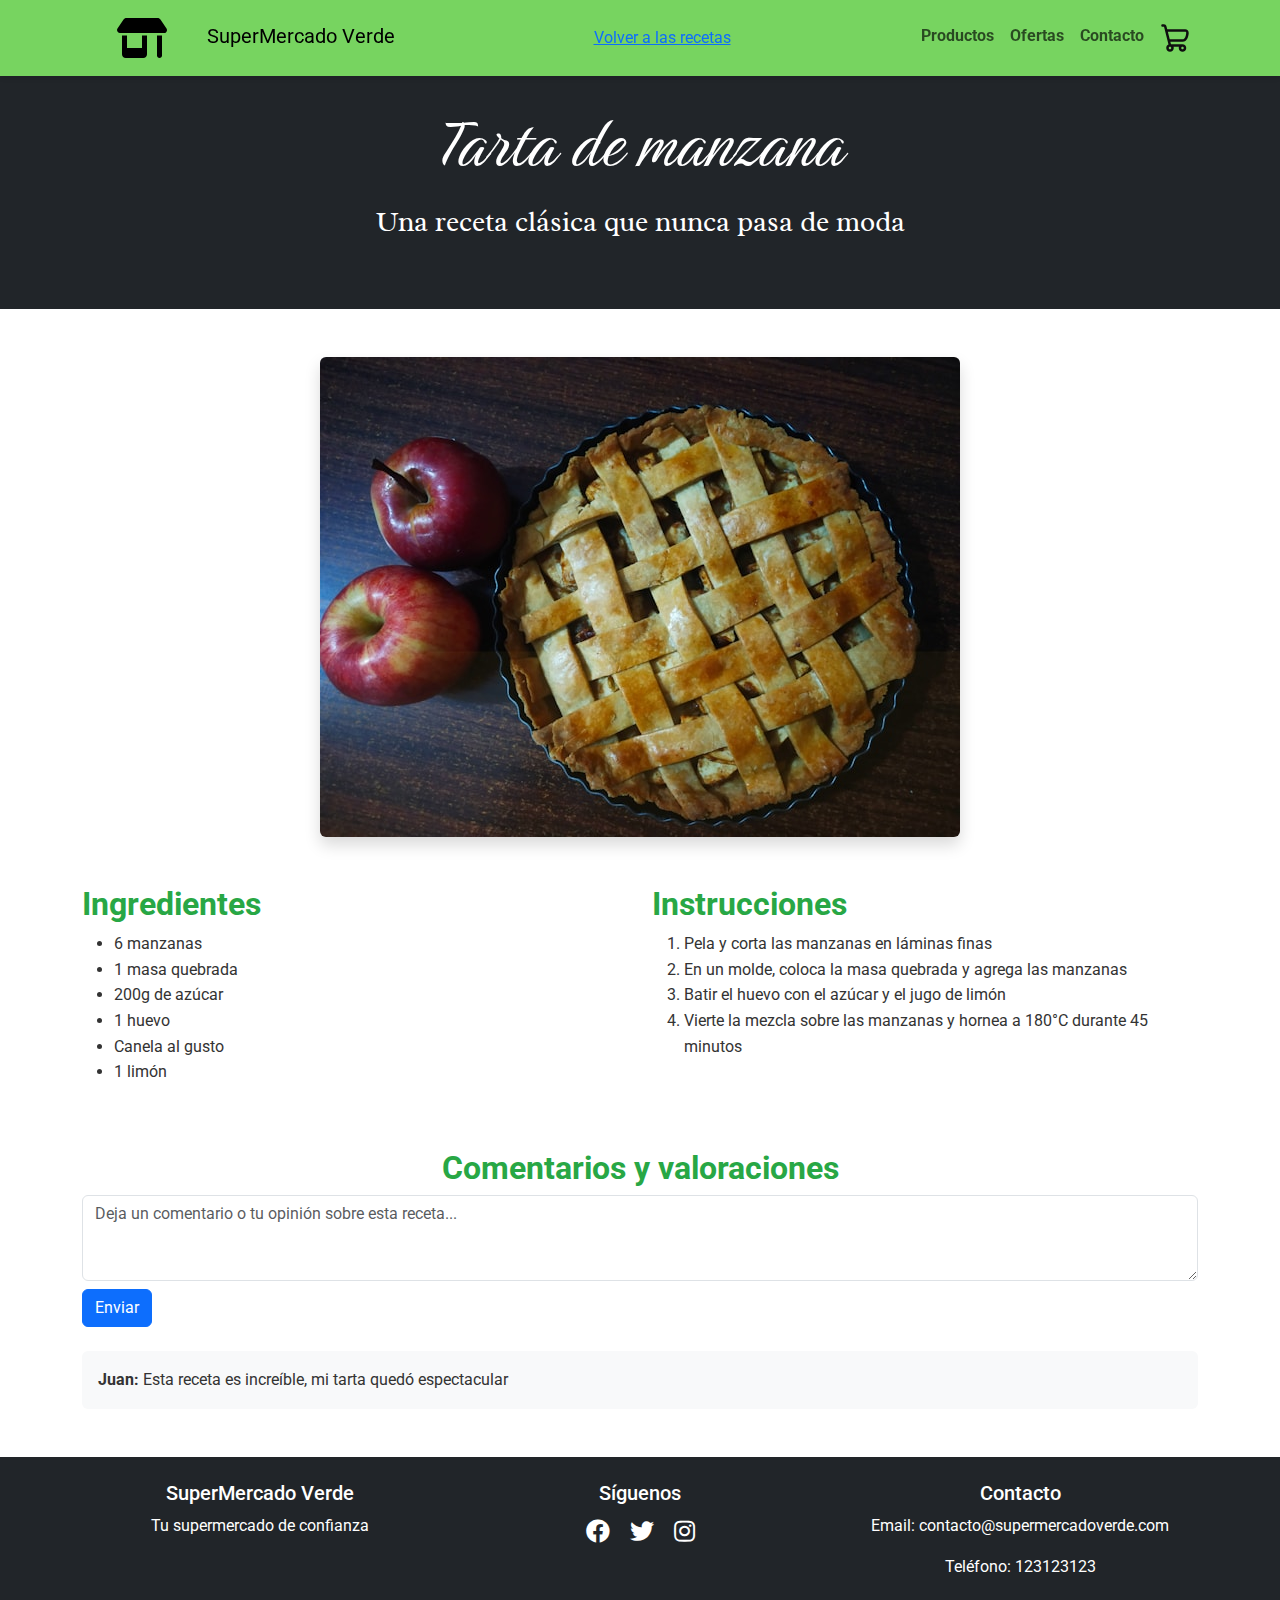
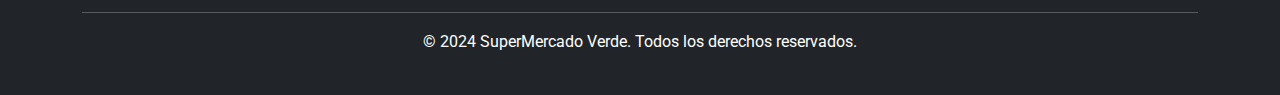
<file: ProyectoBootstrap/recetas/tartademanzana.html>
<!DOCTYPE html>
<html lang="es">

<head>
    <meta charset="UTF-8">
    <meta name="viewport" content="width=device-width, initial-scale=1.0">
    <title>Tarta de manzana | SuperMercado Verde</title>
    <link href="https://cdn.jsdelivr.net/npm/bootstrap@5.3.3/dist/css/bootstrap.min.css" rel="stylesheet">
    <link href="https://fonts.googleapis.com/css2?family=Roboto:wght@300;400;700&display=swap" rel="stylesheet">
    <link rel="stylesheet" href="../indexStyle.css">
    <link rel="icon" href="../assets/favicon-dark.svg" media="(prefers-color-scheme: dark)">
    <link rel="icon" href="../assets/favicon-light.svg" media="(prefers-color-scheme: light)">
</head>

<body>

    <!-- Navbar -->
    <nav class="navbar navbar-expand-lg navbar-light bg-light fixed-top">
        <div class="container">
            <a class="navbar-brand" href="../index.html">
                <img src="../assets/logo.svg" alt="Logo SuperMercado Verde" width="120" height="60">
                <span>SuperMercado Verde</span>
            </a>
            <button class="navbar-toggler" type="button" data-bs-toggle="collapse" data-bs-target="#navbarNav"
                aria-controls="navbarNav" aria-expanded="false" aria-label="Toggle navigation">
                <span class="navbar-toggler-icon"></span>
            </button>
            <div class="container text-center">
                <a href="../frutasyverduras.html#recetas">Volver a las recetas</a>
            </div>
            <div class="collapse navbar-collapse" id="navbarNav">
                <ul class="navbar-nav ms-auto">
                    <li class="nav-item"><a class="nav-link" href="../index.html#productos">Productos</a></li>
                    <li class="nav-item"><a class="nav-link" href="../index.html#ofertas">Ofertas</a></li>
                    <li class="nav-item"><a class="nav-link" href="../index.html#contacto">Contacto</a></li>
                    <li class="nav-item"><a class="nav-link" href="#carrito"><img
                                src="../assets/shopping-cart-svgrepo-com.svg" alt="carrito"></a></li>
                </ul>
            </div>
        </div>
    </nav>

    <!-- Encabezado de la receta -->
    <header class="bg-dark text-white py-5 mt-5 text-center">
        <div class="container">
            <h1 class="display-1 birthstone-regular ">Tarta de manzana</h1>
            <p class="lead fs-3 radley-regular">Una receta clásica que nunca pasa de moda</p>
        </div>
    </header>

    <!-- Imagen destacada -->
    <section class="container my-5 text-center">
        <img src="../assets/tartademanzana.jpg" alt="Imagen de la receta" class="img-fluid rounded shadow mx-auto">
    </section>

    <!-- Ingredientes y pasos -->
    <section class="container my-5">
        <div class="row">
            <div class="col-md-6">
                <h2>Ingredientes</h2>
                <ul>
                    <li>6 manzanas</li>
                    <li>1 masa quebrada</li>
                    <li>200g de azúcar</li>
                    <li>1 huevo</li>
                    <li>Canela al gusto</li>
                    <li>1 limón</li>
                </ul>
            </div>
            <div class="col-md-6">
                <h2>Instrucciones</h2>
                <ol>
                    <li>Pela y corta las manzanas en láminas finas</li>
                    <li>En un molde, coloca la masa quebrada y agrega las manzanas</li>
                    <li>Batir el huevo con el azúcar y el jugo de limón</li>
                    <li>Vierte la mezcla sobre las manzanas y hornea a 180°C durante 45 minutos</li>
                </ol>
            </div>
        </div>
    </section>

    <!-- Comentarios o valoraciones -->
    <section class="container my-5">
        <h2 class="text-center">Comentarios y valoraciones</h2>
        <div class="mb-4">
            <textarea class="form-control" rows="3"
                placeholder="Deja un comentario o tu opinión sobre esta receta..."></textarea>
            <button class="btn btn-primary mt-2">Enviar</button>
        </div>
        <div class="bg-light p-3 rounded mb-3">
            <strong>Juan:</strong> Esta receta es increíble, mi tarta quedó espectacular
        </div>
    </section>

    <!-- Footer -->
    <footer class="bg-dark text-white text-center py-4">
        <div class="container">
            <div class="row">
                <div class="col-md-4">
                    <h5>SuperMercado Verde</h5>
                    <p>Tu supermercado de confianza</p>
                </div>
                <div class="col-md-4">
                    <h5>Síguenos</h5>
                    <div class="social-icons">
                        <a href="#" class="text-white mx-2"><i class="fab fa-facebook"></i></a>
                        <a href="#" class="text-white mx-2"><i class="fab fa-twitter"></i></a>
                        <a href="#" class="text-white mx-2"><i class="fab fa-instagram"></i></a>
                    </div>
                </div>
                <div class="col-md-4">
                    <h5>Contacto</h5>
                    <p>Email: contacto@supermercadoverde.com</p>
                    <p>Teléfono: 123123123</p>
                </div>
            </div>
            <hr>
            <p>&copy; 2024 SuperMercado Verde. Todos los derechos reservados.</p>
        </div>
    </footer>

    <script src="https://cdn.jsdelivr.net/npm/bootstrap@5.3.3/dist/js/bootstrap.bundle.min.js"></script>
    <link rel="stylesheet" href="https://cdnjs.cloudflare.com/ajax/libs/font-awesome/5.15.4/css/all.min.css">
</body>

</html>
</file>
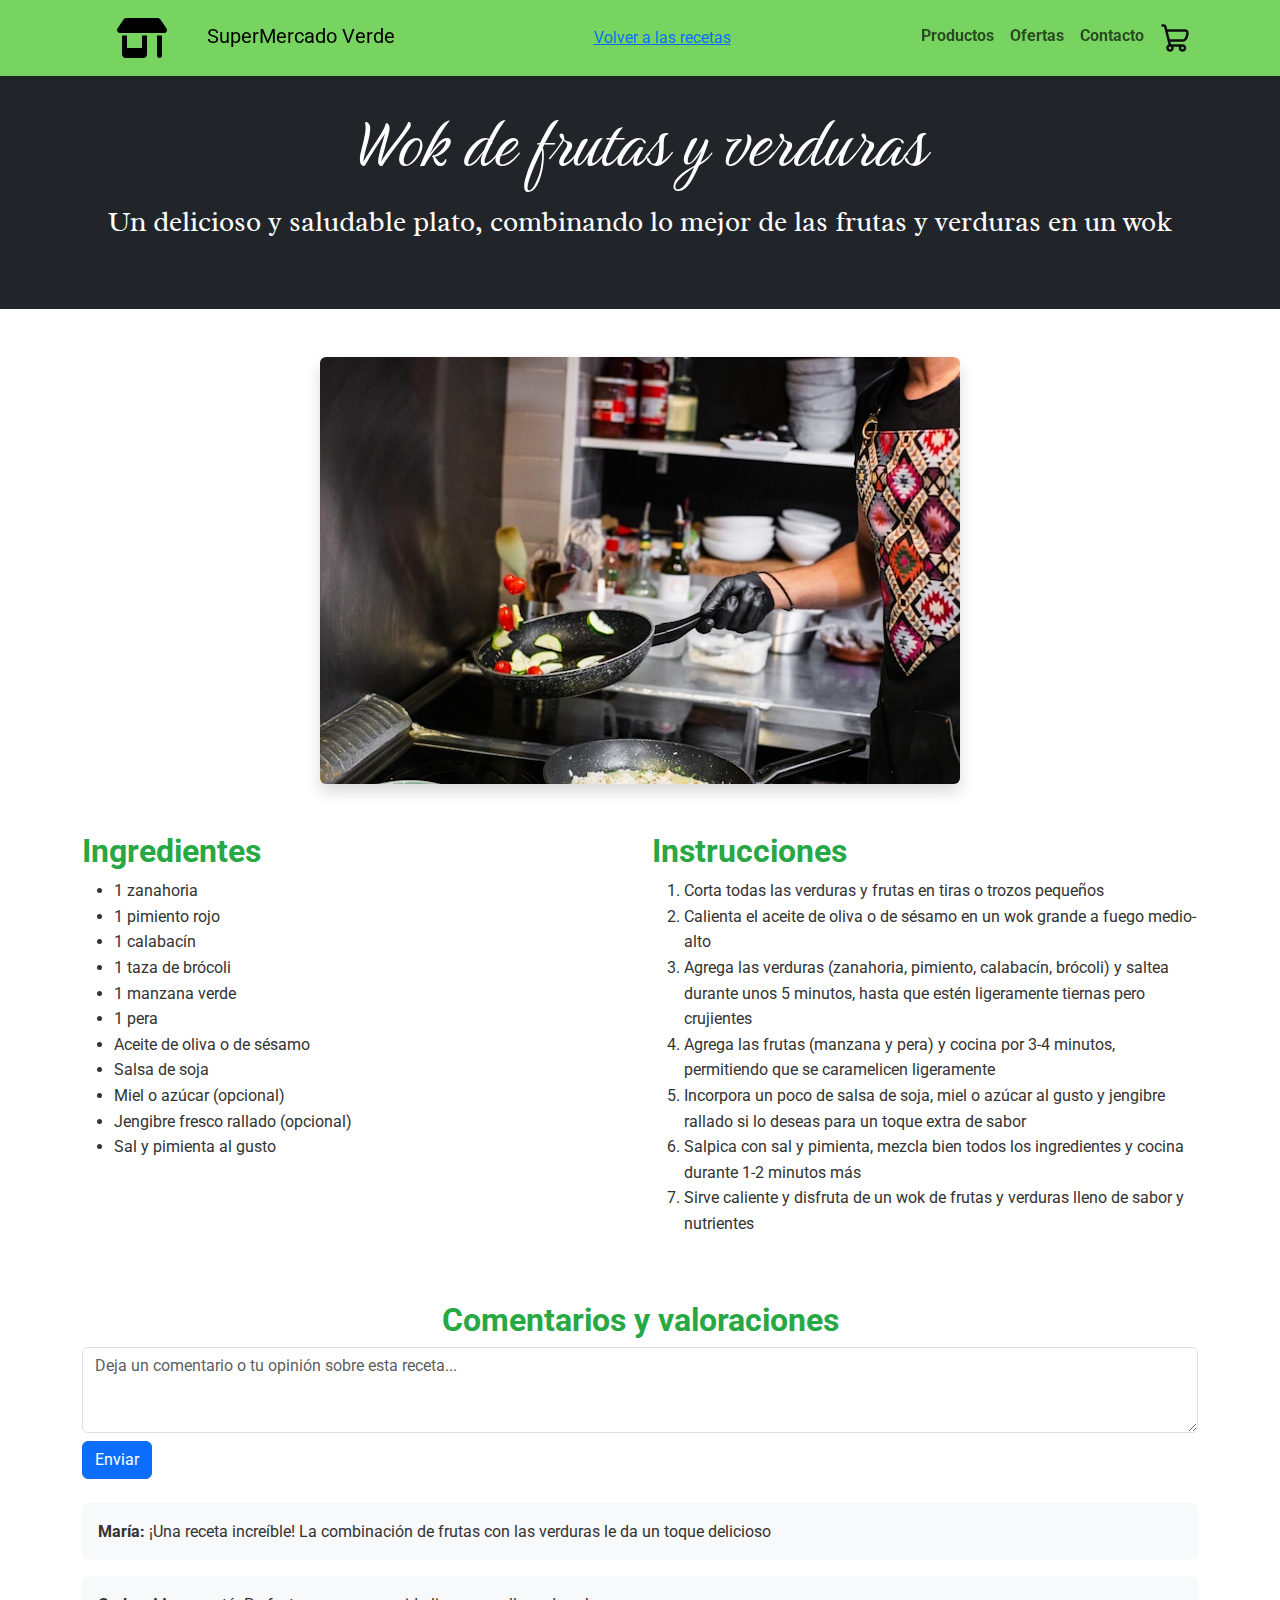
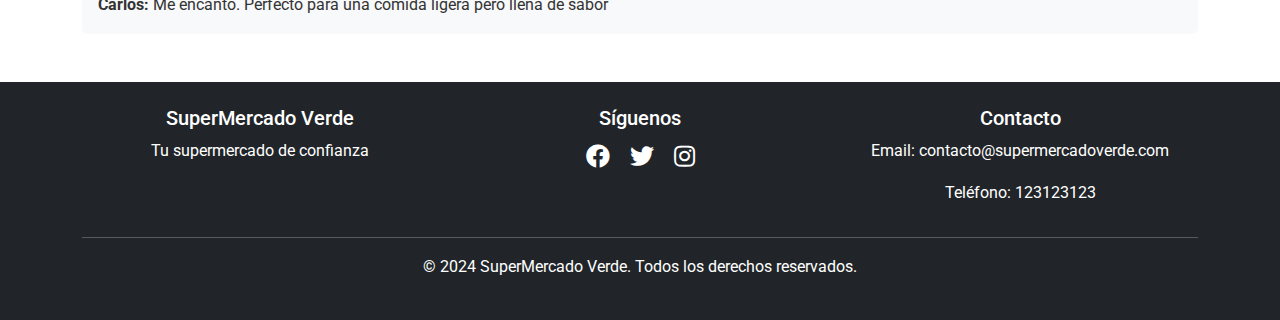
<file: ProyectoBootstrap/recetas/wokdeverdurasyfrutas.html>
<!DOCTYPE html>
<html lang="es">

<head>
    <meta charset="UTF-8">
    <meta name="viewport" content="width=device-width, initial-scale=1.0">
    <title>Wok de frutas y verduras | SuperMercado Verde</title>
    <link href="https://cdn.jsdelivr.net/npm/bootstrap@5.3.3/dist/css/bootstrap.min.css" rel="stylesheet">
    <link href="https://fonts.googleapis.com/css2?family=Roboto:wght@300;400;700&display=swap" rel="stylesheet">
    <link rel="stylesheet" href="../indexStyle.css">
    <link rel="icon" href="../assets/favicon-dark.svg" media="(prefers-color-scheme: dark)">
    <link rel="icon" href="../assets/favicon-light.svg" media="(prefers-color-scheme: light)">
</head>

<body>

    <!-- Navbar -->
    <nav class="navbar navbar-expand-lg navbar-light bg-light fixed-top">
        <div class="container">
            <a class="navbar-brand" href="../index.html">
                <img src="../assets/logo.svg" alt="Logo SuperMercado Verde" width="120" height="60">
                <span>SuperMercado Verde</span>
            </a>
            <button class="navbar-toggler" type="button" data-bs-toggle="collapse" data-bs-target="#navbarNav"
                aria-controls="navbarNav" aria-expanded="false" aria-label="Toggle navigation">
                <span class="navbar-toggler-icon"></span>
            </button>
            <div class="container text-center">
                <a href="../frutasyverduras.html#recetas">Volver a las recetas</a>
            </div>
            <div class="collapse navbar-collapse" id="navbarNav">
                <ul class="navbar-nav ms-auto">
                    <li class="nav-item"><a class="nav-link" href="../index.html#productos">Productos</a></li>
                    <li class="nav-item"><a class="nav-link" href="../index.html#ofertas">Ofertas</a></li>
                    <li class="nav-item"><a class="nav-link" href="../index.html#contacto">Contacto</a></li>
                    <li class="nav-item"><a class="nav-link" href="#carrito"><img
                                src="../assets/shopping-cart-svgrepo-com.svg" alt="carrito"></a></li>
                </ul>
            </div>
        </div>
    </nav>

    <!-- Encabezado de la receta -->
    <header class="bg-dark text-white py-5 mt-5 text-center">
        <div class="container">
            <h1 class="display-1 birthstone-regular ">Wok de frutas y verduras</h1>
            <p class="lead fs-3 radley-regular">Un delicioso y saludable plato, combinando lo mejor de las frutas y verduras en un wok</p>
        </div>
    </header>

    <!-- Imagen destacada -->
    <section class="container my-5 text-center">
        <img src="../assets/wokfrutasverduras.jpg" alt="Imagen de la receta" class="img-fluid rounded shadow mx-auto">
    </section>

    <!-- Ingredientes y pasos -->
    <section class="container my-5">
        <div class="row">
            <div class="col-md-6">
                <h2>Ingredientes</h2>
                <ul>
                    <li>1 zanahoria</li>
                    <li>1 pimiento rojo</li>
                    <li>1 calabacín</li>
                    <li>1 taza de brócoli</li>
                    <li>1 manzana verde</li>
                    <li>1 pera</li>
                    <li>Aceite de oliva o de sésamo</li>
                    <li>Salsa de soja</li>
                    <li>Miel o azúcar (opcional)</li>
                    <li>Jengibre fresco rallado (opcional)</li>
                    <li>Sal y pimienta al gusto</li>
                </ul>
            </div>
            <div class="col-md-6">
                <h2>Instrucciones</h2>
                <ol>
                    <li>Corta todas las verduras y frutas en tiras o trozos pequeños</li>
                    <li>Calienta el aceite de oliva o de sésamo en un wok grande a fuego medio-alto</li>
                    <li>Agrega las verduras (zanahoria, pimiento, calabacín, brócoli) y saltea durante unos 5 minutos, hasta que estén ligeramente tiernas pero crujientes</li>
                    <li>Agrega las frutas (manzana y pera) y cocina por 3-4 minutos, permitiendo que se caramelicen ligeramente</li>
                    <li>Incorpora un poco de salsa de soja, miel o azúcar al gusto y jengibre rallado si lo deseas para un toque extra de sabor</li>
                    <li>Salpica con sal y pimienta, mezcla bien todos los ingredientes y cocina durante 1-2 minutos más</li>
                    <li>Sirve caliente y disfruta de un wok de frutas y verduras lleno de sabor y nutrientes</li>
                </ol>
            </div>
        </div>
    </section>

    <!-- Comentarios o valoraciones -->
    <section class="container my-5">
        <h2 class="text-center">Comentarios y valoraciones</h2>
        <div class="mb-4">
            <textarea class="form-control" rows="3"
                placeholder="Deja un comentario o tu opinión sobre esta receta..."></textarea>
            <button class="btn btn-primary mt-2" data-bs-toggle="modal" data-bs-target="#modalConfirmacion">Enviar</button>
        </div>
        <div class="bg-light p-3 rounded mb-3">
            <strong>María:</strong> ¡Una receta increíble! La combinación de frutas con las verduras le da un toque delicioso
        </div>
        <div class="bg-light p-3 rounded mb-3">
            <strong>Carlos:</strong> Me encantó. Perfecto para una comida ligera pero llena de sabor
        </div>
    </section>
    
    <!-- Modal -->
    <div class="modal fade" id="modalConfirmacion" tabindex="-1" aria-labelledby="modalConfirmacionLabel" aria-hidden="true">
      <div class="modal-dialog">
        <div class="modal-content">
          <div class="modal-header">
            <h5 class="modal-title" id="modalConfirmacionLabel">Comentario recibido</h5>
            <button type="button" class="btn-close" data-bs-dismiss="modal" aria-label="Close"></button>
          </div>
          <div class="modal-body">
            Gracias por tu comentario. ¡Pronto lo publicaremos!
          </div>
          <div class="modal-footer">
            <button type="button" class="btn btn-secondary" data-bs-dismiss="modal">Cerrar</button>
          </div>
        </div>
      </div>
    </div>

    <!-- Footer -->
    <footer class="bg-dark text-white text-center py-4">
        <div class="container">
            <div class="row">
                <div class="col-md-4">
                    <h5>SuperMercado Verde</h5>
                    <p>Tu supermercado de confianza</p>
                </div>
                <div class="col-md-4">
                    <h5>Síguenos</h5>
                    <div class="social-icons">
                        <a href="#" class="text-white mx-2"><i class="fab fa-facebook"></i></a>
                        <a href="#" class="text-white mx-2"><i class="fab fa-twitter"></i></a>
                        <a href="#" class="text-white mx-2"><i class="fab fa-instagram"></i></a>
                    </div>
                </div>
                <div class="col-md-4">
                    <h5>Contacto</h5>
                    <p>Email: contacto@supermercadoverde.com</p>
                    <p>Teléfono: 123123123</p>
                </div>
            </div>
            <hr>
            <p>&copy; 2024 SuperMercado Verde. Todos los derechos reservados.</p>
        </div>
    </footer>

    <script src="https://cdn.jsdelivr.net/npm/bootstrap@5.3.3/dist/js/bootstrap.bundle.min.js"></script>
    <link rel="stylesheet" href="https://cdnjs.cloudflare.com/ajax/libs/font-awesome/5.15.4/css/all.min.css">
</body>

</html>
</file>
<file: ProyectoBootstrap/indexStyle.css>
@import url('https://fonts.googleapis.com/css2?family=Radley:ital@0;1&display=swap');
@import url('https://fonts.googleapis.com/css2?family=Birthstone&display=swap');

:root {
    --primary-color: #28a745;
    --secondary-color: #20c997;
    --text-color: rgb(51, 51, 51);
}

body {
    font-family: 'Roboto', sans-serif;
    color: var(--text-color);
    line-height: 1.6;
}

.navbar {
    background-color: #77d460 !important;
    box-shadow: 0 2px 5px rgba(0, 0, 0, 0.1);
}

.navbar li {
    font-weight: bold;
}

.navbar-brand img {
    max-height: 50px;
    object-fit: contain;
}

.carousel-item img {
    filter: brightness(75%);
    object-fit: cover;
    height: 500px;
}

.carousel-caption {
    background-color: rgba(0, 0, 0, 0.5);
    border-radius: 10px;
}

.card {
    transition: transform 0.3s;
    border: none;
    box-shadow: 0 4px 6px rgba(0, 0, 0, 0.1);
}

.card:hover {
    transform: scale(1.05);
}

.card-img-top {
    height: 250px;
    object-fit: cover;
}

#contacto form {
    background-color: #f8f9fa;
    padding: 30px;
    border-radius: 10px;
    box-shadow: 0 4px 6px rgba(0, 0, 0, 0.1);
}

footer {
    background-color: #343a40;
    color: white;
}

.social-icons a {
    font-size: 24px;
    margin: 0 10px;
    transition: color 0.3s;
}

.social-icons a:hover {
    color: var(--primary-color) !important;
}


#frutasyverduras img {
    height: 300px;
    object-fit: cover;
}

#frutasyverduras span {
    color: rgb(19, 224, 19);
}

#frutas img {
    object-fit: cover;
}

#verduras {
    background-color: #CDEEDA;
}

#carnes h1, h2{
    color: #28a745;
    font-weight: bold;
}

.carne-btn {
    background-color: #28a745;
    color: white;
    font-weight: bold;
    border-radius: 5px;
    padding: 10px 20px;
    margin: 0 5px;
    transition: background-color 0.3s;
    cursor: pointer;
    text-decoration: none; 
}

.carne-btn:hover {
    background-color: #218838;
}

.carne-btn.active {
    background-color: #218838;
    border-color: #1e7e34;
}

.radley-regular {
    font-family: "Radley", serif;
    font-weight: 400;
    font-style: normal;
}

.birthstone-regular {
    font-family: "Birthstone", cursive;
    font-weight: 400;
    font-style: normal;
}

.meat-image-container {
    width: 100%;
    max-width: 500px;
    margin: 0 auto;
}

.meat-image-container img {
    width: 100%;
    height: auto;
    object-fit: cover;
}

.video-container {
    position: relative;
    width: 100%;
    padding-bottom: 56.25%; 
    height: 0;
    overflow: hidden;
    max-width: 500px;
    margin: 0 auto;
}

.video-container iframe {
    position: absolute;
    top: 0;
    left: 0;
    width: 100%;
    height: 100%;
}
@media (max-width: 991px) {
    .navbar-collapse {
        background-color: #8de678;
        margin-top: 1rem;
        padding: 1rem;
        border-radius: 8px;
        box-shadow: 0 4px 12px rgba(0, 0, 0, 0.1);
    }

    .navbar-nav {
        gap: 0.5rem;
        align-items: center;
    }

    .nav-item {
        width: 100%;
        text-align: center;
        padding: 0.5rem 0;
    }

    .nav-link {
        display: inline-block;
        padding: 0.5rem 1.5rem;
        margin: 0.25rem 0;
        border-radius: 6px;
        transition: background-color 0.3s ease;
    }

    .nav-link:hover {
        background-color: #77d460;
    }

    .navbar-toggler {
        border: none;
        padding: 0.5rem;
    }

    .navbar-toggler:focus {
        box-shadow: none;
        outline: none;
    }

    
    .nav-item:last-child .nav-link {
        display: inline-flex;
        align-items: center;
        justify-content: center;
    }

    .nav-item:last-child img {
        width: 24px;
        height: 24px;
    }
}

@media (max-width: 767px) {
    .carousel-item img {
        height: 300px;
    }

    .card-img-top {
        height: 200px;
    }

    .row{
        display: block;
    }

    .jumbotron img{
        width: fit-content;
    }
}

@media (max-width: 576px) {
    .carousel-item img {
        height: 200px;
    }

    .card-img-top {
        height: 150px;
    }
    
}
</file>
